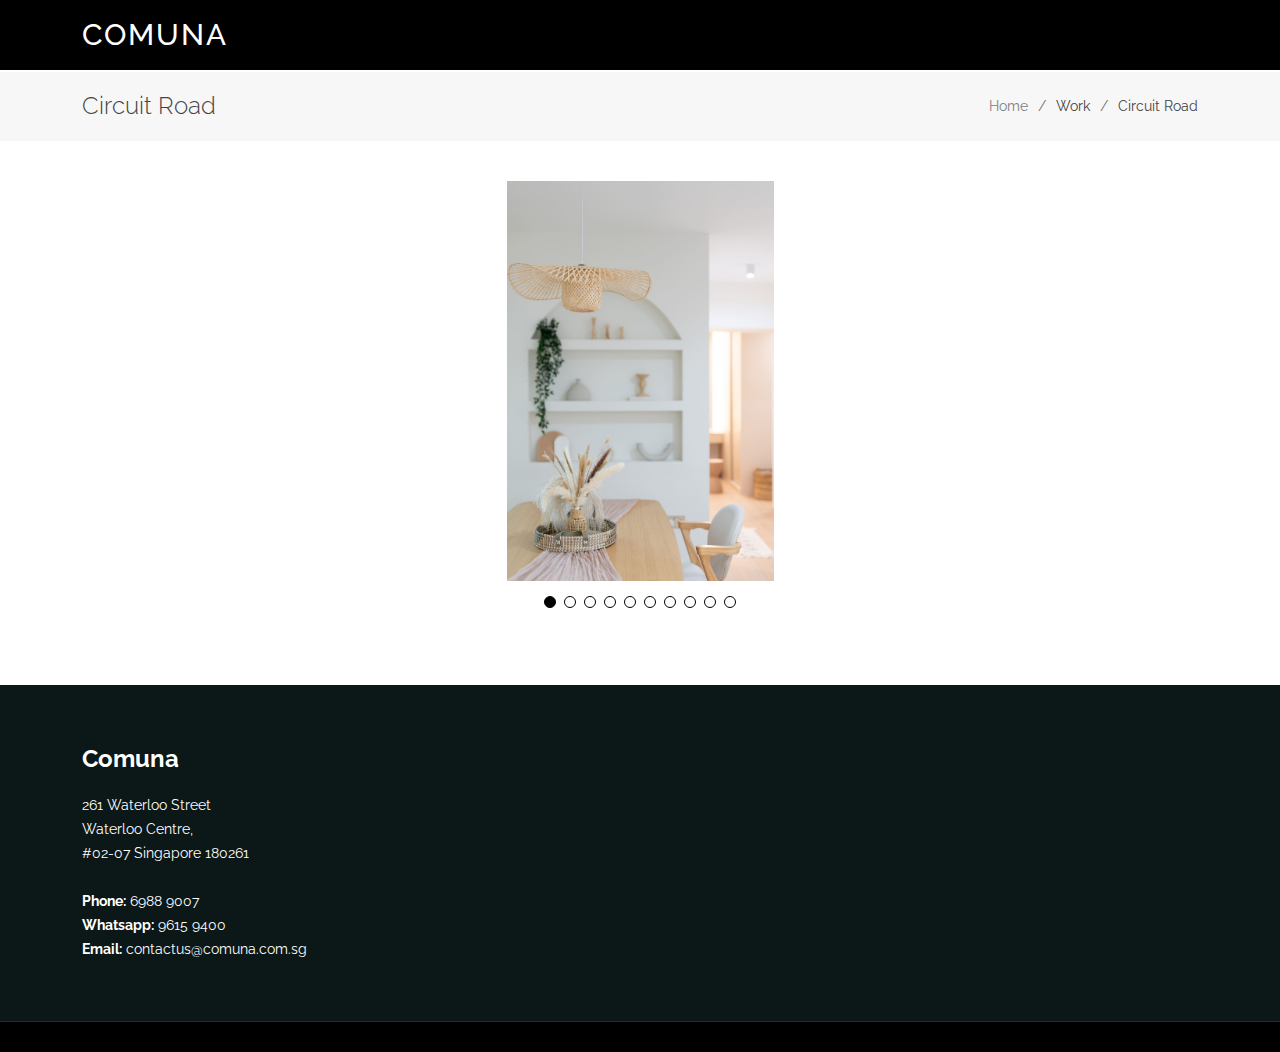
<file: 17b-circuit-road.html>
<!DOCTYPE html>
<html lang="en">

<head>
  <meta charset="utf-8">
  <meta content="width=device-width, initial-scale=1.0" name="viewport">

  <title>Circuit Road</title>
  <meta content="" name="description">
  <meta content="" name="keywords">

  <!-- Favicons -->
  <link rel="apple-touch-icon" sizes="180x180" href="/apple-touch-icon.png">
  <link rel="icon" type="image/png" sizes="32x32" href="/favicon-32x32.png">
  <link rel="icon" type="image/png" sizes="16x16" href="/favicon-16x16.png">
  <link rel="manifest" href="/site.webmanifest">
  <link rel="mask-icon" href="/safari-pinned-tab.svg" color="#5bbad5">
  <meta name="msapplication-TileColor" content="#da532c">
  <meta name="theme-color" content="#ffffff">


  <!-- Google Fonts -->
  <link href="https://fonts.googleapis.com/css?family=Open+Sans:300,300i,400,400i,600,600i,700,700i|Raleway:300,300i,400,400i,500,500i,600,600i,700,700i|Poppins:300,300i,400,400i,500,500i,600,600i,700,700i" rel="stylesheet">

  <!-- Vendor CSS Files -->
  <link href="assets/vendor/aos/aos.css" rel="stylesheet">
  <link href="assets/vendor/bootstrap/css/bootstrap.min.css" rel="stylesheet">
  <link href="assets/vendor/bootstrap-icons/bootstrap-icons.css" rel="stylesheet">
  <link href="assets/vendor/boxicons/css/boxicons.min.css" rel="stylesheet">
  <link href="assets/vendor/glightbox/css/glightbox.min.css" rel="stylesheet">
  <link href="assets/vendor/swiper/swiper-bundle.min.css" rel="stylesheet">

  <!-- Template Main CSS File -->
  <link href="assets/css/style.css" rel="stylesheet">

  <!-- =======================================================
  * Template Name: Maxim - v4.9.1
  * Template URL: https://bootstrapmade.com/maxim-free-onepage-bootstrap-theme/
  * Author: BootstrapMade.com
  * License: https://bootstrapmade.com/license/
  ======================================================== -->
</head>

<body>

  <!-- ======= Header ======= -->
  <header id="header" class="fixed-top d-flex align-items-center">
    <div class="container d-flex justify-content-between">

      <div class="logo">
        <h1><a href="index.html">Comuna</a></h1>
        <!-- Uncomment below if you prefer to use an image logo -->
        <!-- <a href="index.html"><img src="assets/img/logo.png" alt="" class="img-fluid"></a>-->
      </div>
    </div>
  </header><!-- End Header -->

  <main id="main">

    <!-- ======= Breadcrumbs Section ======= -->
    <section class="breadcrumbs">
      <div class="container">

        <div class="d-flex justify-content-between align-items-center">
          <h2>Circuit Road</h2>
          <ol>
            <li><a href="index.html">Home</a></li>
            <li>Work</li>
            <li>Circuit Road</li>
          </ol>
        </div>

      </div>
    </section><!-- Breadcrumbs Section -->

    <!-- ======= Portfolio Details Section ======= -->
    <section id="portfolio-details" class="portfolio-details">
      <div class="container">

        <div class="row gy-4">

          <div class="col-lg-12">
            <div class="portfolio-details-slider swiper">
              <div class="swiper-wrapper align-items-center">

                <div class="swiper-slide text-align-center" style="background-image: url('assets/img/portfolio/17b-circuit-road/1.jpg')">
                </div>
                <div class="swiper-slide text-align-center" style="background-image: url('assets/img/portfolio/17b-circuit-road/2.jpg')">
                </div>
                <div class="swiper-slide text-align-center" style="background-image: url('assets/img/portfolio/17b-circuit-road/3.jpg')">
                </div>
                <div class="swiper-slide text-align-center" style="background-image: url('assets/img/portfolio/17b-circuit-road/4.jpg')">
                </div>
                <div class="swiper-slide text-align-center" style="background-image: url('assets/img/portfolio/17b-circuit-road/5.jpg')">
                </div>
                <div class="swiper-slide text-align-center" style="background-image: url('assets/img/portfolio/17b-circuit-road/6.jpg')">
                </div>
                <div class="swiper-slide text-align-center" style="background-image: url('assets/img/portfolio/17b-circuit-road/7.jpg')">
                </div>
                <div class="swiper-slide text-align-center" style="background-image: url('assets/img/portfolio/17b-circuit-road/8.jpg')">
                </div>
                <div class="swiper-slide text-align-center" style="background-image: url('assets/img/portfolio/17b-circuit-road/9.jpg')">
                </div>
                <div class="swiper-slide text-align-center" style="background-image: url('assets/img/portfolio/17b-circuit-road/10.jpg')">
                </div>
                
              </div>
              <div class="swiper-pagination"></div>
            </div>
          </div>

        </div>  

      </div>
    </section><!-- End Portfolio Details Section -->

  </main><!-- End #main -->

  <!-- ======= Footer ======= -->
  <footer id="footer">
    <div class="footer-top">
      <div class="container">
        <div class="row">

          <div class="col-lg-3 col-md-6">
            <div class="footer-info">
              <h3>Comuna</h3>
              <p>
                261 Waterloo Street <br>
                Waterloo Centre, <br/> 
                #02-07 Singapore 180261<br><br>
                <strong>Phone:</strong> 6988 9007<br>
                <strong>Whatsapp:</strong> 9615 9400<br>
                <strong>Email:</strong>  contactus@comuna.com.sg<br>              </p>
            </div>
          </div>

        </div>
      </div>
    </div>
  </footer><!-- End Footer -->

  <a href="#" class="back-to-top d-flex align-items-center justify-content-center"><i class="bi bi-arrow-up-short"></i></a>

  <!-- Vendor JS Files -->
  <script src="assets/vendor/aos/aos.js"></script>
  <script src="assets/vendor/bootstrap/js/bootstrap.bundle.min.js"></script>
  <script src="assets/vendor/glightbox/js/glightbox.min.js"></script>
  <script src="assets/vendor/isotope-layout/isotope.pkgd.min.js"></script>
  <script src="assets/vendor/swiper/swiper-bundle.min.js"></script>
  <script src="assets/vendor/php-email-form/validate.js"></script>

  <!-- Template Main JS File -->
  <script src="assets/js/main.js"></script>

</body>

</html>
</file>
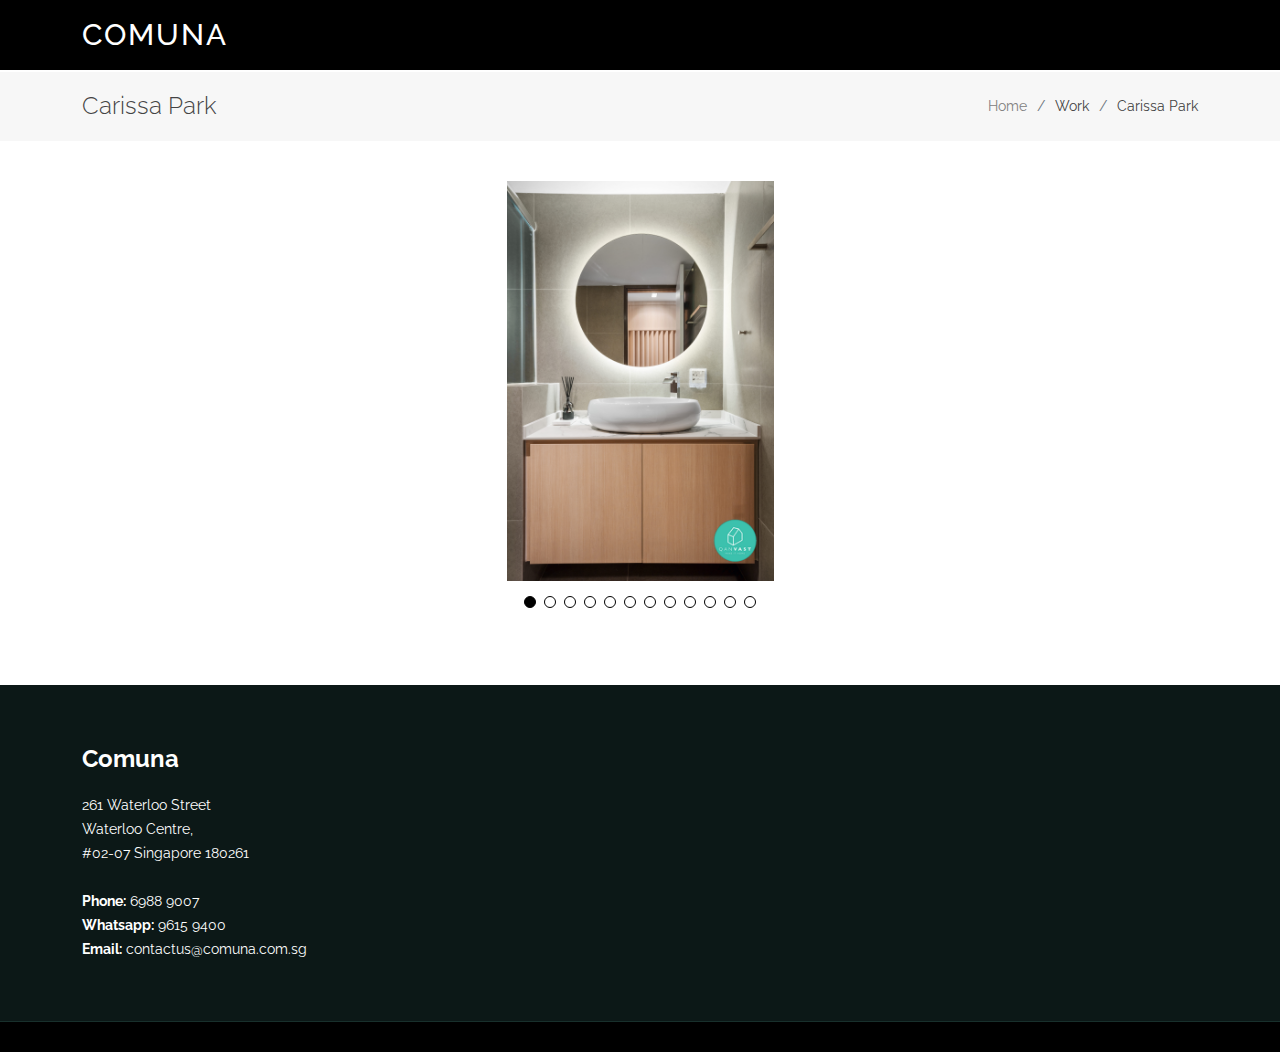
<file: carissa-park.html>
<!DOCTYPE html>
<html lang="en">

<head>
  <meta charset="utf-8">
  <meta content="width=device-width, initial-scale=1.0" name="viewport">

  <title>Carissa Park Condo</title>
  <meta content="" name="description">
  <meta content="" name="keywords">

  <!-- Favicons -->
  <link rel="apple-touch-icon" sizes="180x180" href="/apple-touch-icon.png">
  <link rel="icon" type="image/png" sizes="32x32" href="/favicon-32x32.png">
  <link rel="icon" type="image/png" sizes="16x16" href="/favicon-16x16.png">
  <link rel="manifest" href="/site.webmanifest">
  <link rel="mask-icon" href="/safari-pinned-tab.svg" color="#5bbad5">
  <meta name="msapplication-TileColor" content="#da532c">
  <meta name="theme-color" content="#ffffff">


  <!-- Google Fonts -->
  <link href="https://fonts.googleapis.com/css?family=Open+Sans:300,300i,400,400i,600,600i,700,700i|Raleway:300,300i,400,400i,500,500i,600,600i,700,700i|Poppins:300,300i,400,400i,500,500i,600,600i,700,700i" rel="stylesheet">

  <!-- Vendor CSS Files -->
  <link href="assets/vendor/aos/aos.css" rel="stylesheet">
  <link href="assets/vendor/bootstrap/css/bootstrap.min.css" rel="stylesheet">
  <link href="assets/vendor/bootstrap-icons/bootstrap-icons.css" rel="stylesheet">
  <link href="assets/vendor/boxicons/css/boxicons.min.css" rel="stylesheet">
  <link href="assets/vendor/glightbox/css/glightbox.min.css" rel="stylesheet">
  <link href="assets/vendor/swiper/swiper-bundle.min.css" rel="stylesheet">

  <!-- Template Main CSS File -->
  <link href="assets/css/style.css" rel="stylesheet">

  <!-- =======================================================
  * Template Name: Maxim - v4.9.1
  * Template URL: https://bootstrapmade.com/maxim-free-onepage-bootstrap-theme/
  * Author: BootstrapMade.com
  * License: https://bootstrapmade.com/license/
  ======================================================== -->
</head>

<body>

  <!-- ======= Header ======= -->
  <header id="header" class="fixed-top d-flex align-items-center">
    <div class="container d-flex justify-content-between">

      <div class="logo">
        <h1><a href="index.html">Comuna</a></h1>
        <!-- Uncomment below if you prefer to use an image logo -->
        <!-- <a href="index.html"><img src="assets/img/logo.png" alt="" class="img-fluid"></a>-->
      </div>
    </div>
  </header><!-- End Header -->

  <main id="main">

    <!-- ======= Breadcrumbs Section ======= -->
    <section class="breadcrumbs">
      <div class="container">

        <div class="d-flex justify-content-between align-items-center">
          <h2>Carissa Park</h2>
          <ol>
            <li><a href="index.html">Home</a></li>
            <li>Work</li>
            <li>Carissa Park</li>
          </ol>
        </div>

      </div>
    </section><!-- Breadcrumbs Section -->

    <!-- ======= Portfolio Details Section ======= -->
    <section id="portfolio-details" class="portfolio-details">
      <div class="container">

        <div class="row gy-4">

          <div class="col-lg-12">
            <div class="portfolio-details-slider swiper">
              <div class="swiper-wrapper align-items-center">

                <div class="swiper-slide text-align-center" style="background-image: url('assets/img/portfolio/carissa-park/1.jpg')">
                </div>

                <div class="swiper-slide text-align-center" style="background-image: url('assets/img/portfolio/carissa-park/2.jpg')">
                </div>

                <div class="swiper-slide text-align-center" style="background-image: url('assets/img/portfolio/carissa-park/3.jpg')">
                </div>

                <div class="swiper-slide text-align-center" style="background-image: url('assets/img/portfolio/carissa-park/4.jpg')">
                </div>

                <div class="swiper-slide text-align-center" style="background-image: url('assets/img/portfolio/carissa-park/5.jpg')">
                </div>

                <div class="swiper-slide text-align-center" style="background-image: url('assets/img/portfolio/carissa-park/6.jpg')">
                </div>
                <div class="swiper-slide text-align-center" style="background-image: url('assets/img/portfolio/carissa-park/7.jpg')">
                </div>
                <div class="swiper-slide text-align-center" style="background-image: url('assets/img/portfolio/carissa-park/8.jpg')">
                </div>

                <div class="swiper-slide text-align-center" style="background-image: url('assets/img/portfolio/carissa-park/9.jpg')">
                </div>
                <div class="swiper-slide text-align-center" style="background-image: url('assets/img/portfolio/carissa-park/10.jpg')">
                </div>

                <div class="swiper-slide text-align-center" style="background-image: url('assets/img/portfolio/carissa-park/11.jpg')">
                </div>

                <div class="swiper-slide text-align-center" style="background-image: url('assets/img/portfolio/carissa-park/12.jpg')">
                </div>
              </div>
              <div class="swiper-pagination"></div>
            </div>
          </div>

        </div>

      </div>
    </section><!-- End Portfolio Details Section -->

  </main><!-- End #main -->

  <!-- ======= Footer ======= -->
  <footer id="footer">
    <div class="footer-top">
      <div class="container">
        <div class="row">

          <div class="col-lg-3 col-md-6">
            <div class="footer-info">
              <h3>Comuna</h3>
              <p>
                261 Waterloo Street <br>
                Waterloo Centre, <br/> 
                #02-07 Singapore 180261<br><br>
                <strong>Phone:</strong> 6988 9007<br>
                <strong>Whatsapp:</strong> 9615 9400<br>
                <strong>Email:</strong>  contactus@comuna.com.sg<br>
              </p>
            </div>
          </div>

        </div>
      </div>
    </div>
  </footer><!-- End Footer -->

  <a href="#" class="back-to-top d-flex align-items-center justify-content-center"><i class="bi bi-arrow-up-short"></i></a>

  <!-- Vendor JS Files -->
  <script src="assets/vendor/aos/aos.js"></script>
  <script src="assets/vendor/bootstrap/js/bootstrap.bundle.min.js"></script>
  <script src="assets/vendor/glightbox/js/glightbox.min.js"></script>
  <script src="assets/vendor/isotope-layout/isotope.pkgd.min.js"></script>
  <script src="assets/vendor/swiper/swiper-bundle.min.js"></script>
  <script src="assets/vendor/php-email-form/validate.js"></script>

  <!-- Template Main JS File -->
  <script src="assets/js/main.js"></script>

</body>

</html>
</file>
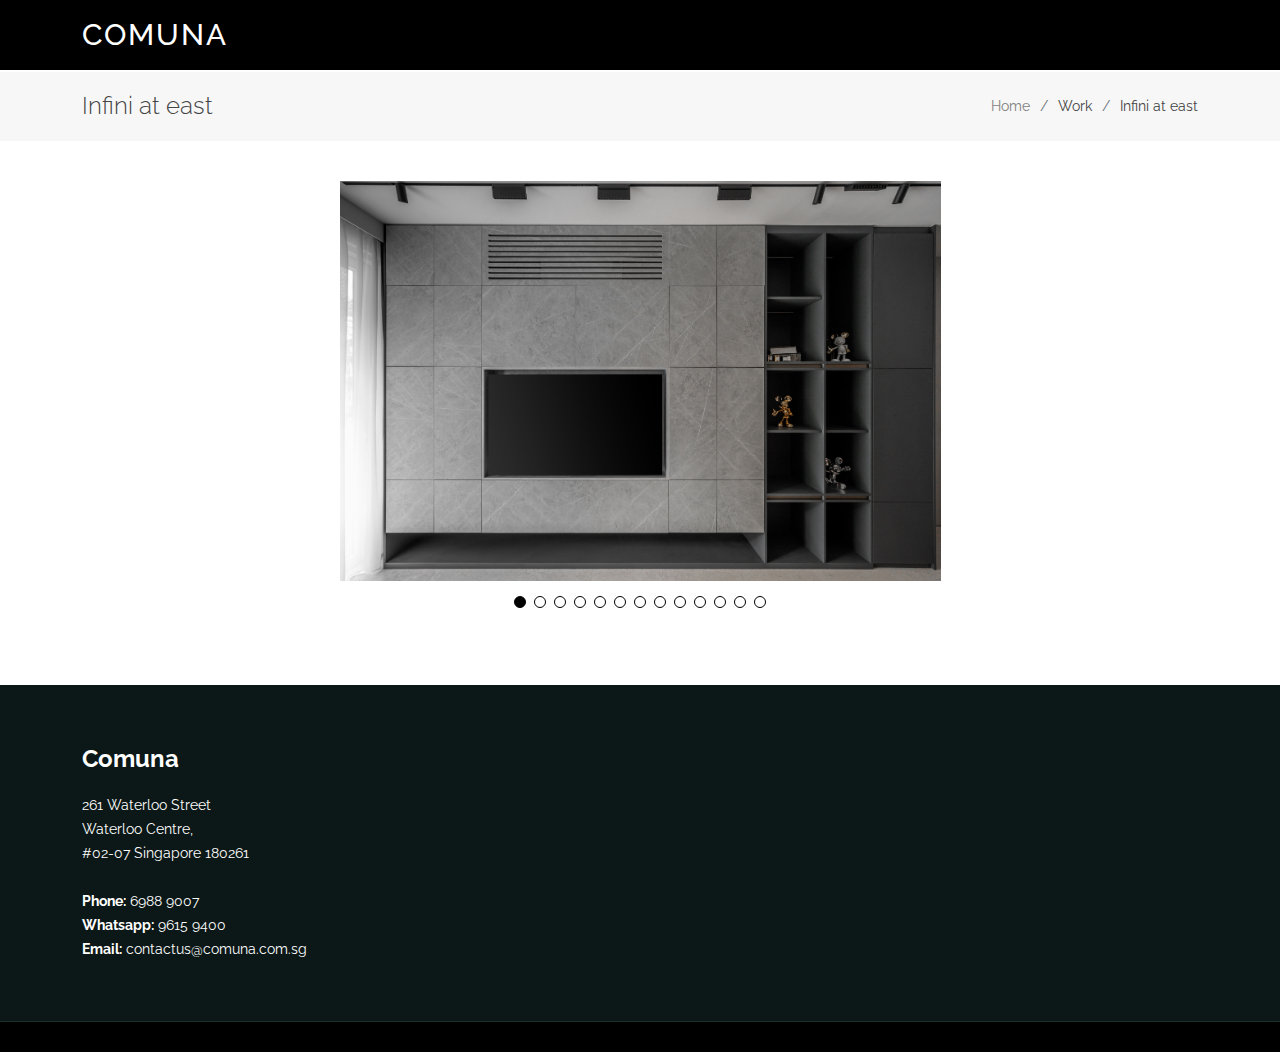
<file: infini.html>
<!DOCTYPE html>
<html lang="en">

<head>
  <meta charset="utf-8">
  <meta content="width=device-width, initial-scale=1.0" name="viewport">

  <title>Infini at east</title>
  <meta content="" name="description">
  <meta content="" name="keywords">

  <!-- Favicons -->
  <link rel="apple-touch-icon" sizes="180x180" href="/apple-touch-icon.png">
  <link rel="icon" type="image/png" sizes="32x32" href="/favicon-32x32.png">
  <link rel="icon" type="image/png" sizes="16x16" href="/favicon-16x16.png">
  <link rel="manifest" href="/site.webmanifest">
  <link rel="mask-icon" href="/safari-pinned-tab.svg" color="#5bbad5">
  <meta name="msapplication-TileColor" content="#da532c">
  <meta name="theme-color" content="#ffffff">

  <!-- Google Fonts -->
  <link href="https://fonts.googleapis.com/css?family=Open+Sans:300,300i,400,400i,600,600i,700,700i|Raleway:300,300i,400,400i,500,500i,600,600i,700,700i|Poppins:300,300i,400,400i,500,500i,600,600i,700,700i" rel="stylesheet">

  <!-- Vendor CSS Files -->
  <link href="assets/vendor/aos/aos.css" rel="stylesheet">
  <link href="assets/vendor/bootstrap/css/bootstrap.min.css" rel="stylesheet">
  <link href="assets/vendor/bootstrap-icons/bootstrap-icons.css" rel="stylesheet">
  <link href="assets/vendor/boxicons/css/boxicons.min.css" rel="stylesheet">
  <link href="assets/vendor/glightbox/css/glightbox.min.css" rel="stylesheet">
  <link href="assets/vendor/swiper/swiper-bundle.min.css" rel="stylesheet">

  <!-- Template Main CSS File -->
  <link href="assets/css/style.css" rel="stylesheet">

  <!-- =======================================================
  * Template Name: Maxim - v4.9.1
  * Template URL: https://bootstrapmade.com/maxim-free-onepage-bootstrap-theme/
  * Author: BootstrapMade.com
  * License: https://bootstrapmade.com/license/
  ======================================================== -->
</head>

<body>

  <!-- ======= Header ======= -->
  <header id="header" class="fixed-top d-flex align-items-center">
    <div class="container d-flex justify-content-between">

      <div class="logo">
        <h1><a href="index.html">Comuna</a></h1>
        <!-- Uncomment below if you prefer to use an image logo -->
        <!-- <a href="index.html"><img src="assets/img/logo.png" alt="" class="img-fluid"></a>-->
      </div>
    </div>
  </header><!-- End Header -->

  <main id="main">

    <!-- ======= Breadcrumbs Section ======= -->
    <section class="breadcrumbs">
      <div class="container">

        <div class="d-flex justify-content-between align-items-center">
          <h2>Infini at east</h2>
          <ol>
            <li><a href="index.html">Home</a></li>
            <li>Work</li>
            <li>Infini at east</li>
          </ol>
        </div>

      </div>
    </section><!-- Breadcrumbs Section -->

    <!-- ======= Portfolio Details Section ======= -->
    <section id="portfolio-details" class="portfolio-details">
      <div class="container">

        <div class="row gy-4">

          <div class="col-lg-12">
            <div class="portfolio-details-slider swiper">
              <div class="swiper-wrapper align-items-center">

                <div class="swiper-slide text-align-center" style="background-image: url('assets/img/portfolio/infini/1.jpg')">
                </div>
                <div class="swiper-slide text-align-center" style="background-image: url('assets/img/portfolio/infini/2.jpg')">
                </div>
                <div class="swiper-slide text-align-center" style="background-image: url('assets/img/portfolio/infini/3.jpg')">
                </div>
                <div class="swiper-slide text-align-center" style="background-image: url('assets/img/portfolio/infini/4.jpg')">
                </div>
                <div class="swiper-slide text-align-center" style="background-image: url('assets/img/portfolio/infini/5.jpg')">
                </div>                
                <div class="swiper-slide text-align-center" style="background-image: url('assets/img/portfolio/infini/6.jpg')">
                </div>
                <div class="swiper-slide text-align-center" style="background-image: url('assets/img/portfolio/infini/7.jpg')">
                </div>
                <div class="swiper-slide text-align-center" style="background-image: url('assets/img/portfolio/infini/8.jpg')">
                </div>
                <div class="swiper-slide text-align-center" style="background-image: url('assets/img/portfolio/infini/9.jpg')">
                </div>
                <div class="swiper-slide text-align-center" style="background-image: url('assets/img/portfolio/infini/10.jpg')">
                </div>  
                <div class="swiper-slide text-align-center" style="background-image: url('assets/img/portfolio/infini/11.jpg')">
                </div>
                <div class="swiper-slide text-align-center" style="background-image: url('assets/img/portfolio/infini/12.jpg')">
                </div>
                <div class="swiper-slide text-align-center" style="background-image: url('assets/img/portfolio/infini/13.jpg')">
                </div> 
              </div>
              <div class="swiper-pagination"></div>
            </div>
          </div>
        </div>

      </div>
    </section><!-- End Portfolio Details Section -->

  </main><!-- End #main -->

  <!-- ======= Footer ======= -->
  <footer id="footer">
    <div class="footer-top">
      <div class="container">
        <div class="row">

          <div class="col-lg-3 col-md-6">
            <div class="footer-info">
              <h3>Comuna</h3>
              <p>
                261 Waterloo Street <br>
                Waterloo Centre, <br/> 
                #02-07 Singapore 180261<br><br>
                <strong>Phone:</strong> 6988 9007<br>
                <strong>Whatsapp:</strong> 9615 9400<br>
                <strong>Email:</strong>  contactus@comuna.com.sg<br>
              </p>
            </div>
          </div>

        </div>
      </div>
    </div>
  </footer><!-- End Footer -->

  <a href="#" class="back-to-top d-flex align-items-center justify-content-center"><i class="bi bi-arrow-up-short"></i></a>

  <!-- Vendor JS Files -->
  <script src="assets/vendor/aos/aos.js"></script>
  <script src="assets/vendor/bootstrap/js/bootstrap.bundle.min.js"></script>
  <script src="assets/vendor/glightbox/js/glightbox.min.js"></script>
  <script src="assets/vendor/isotope-layout/isotope.pkgd.min.js"></script>
  <script src="assets/vendor/swiper/swiper-bundle.min.js"></script>
  <script src="assets/vendor/php-email-form/validate.js"></script>

  <!-- Template Main JS File -->
  <script src="assets/js/main.js"></script>

</body>

</html>
</file>
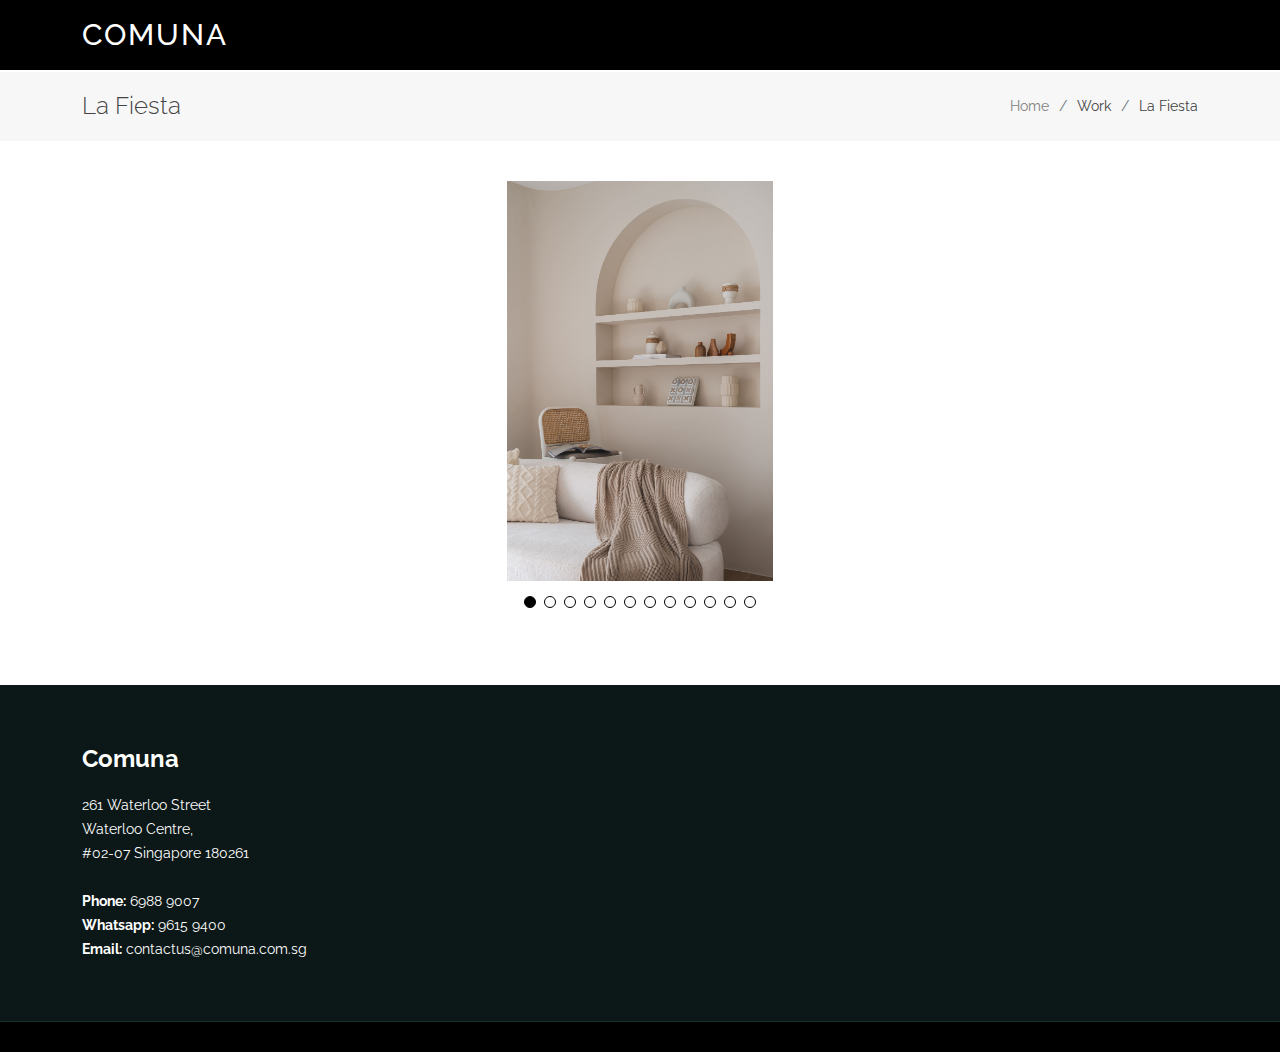
<file: la-fiesta.html>
<!DOCTYPE html>
<html lang="en">

<head>
  <meta charset="utf-8">
  <meta content="width=device-width, initial-scale=1.0" name="viewport">

  <title>La Fiesta</title>
  <meta content="" name="description">
  <meta content="" name="keywords">

  <!-- Favicons -->
  <link rel="apple-touch-icon" sizes="180x180" href="/apple-touch-icon.png">
  <link rel="icon" type="image/png" sizes="32x32" href="/favicon-32x32.png">
  <link rel="icon" type="image/png" sizes="16x16" href="/favicon-16x16.png">
  <link rel="manifest" href="/site.webmanifest">
  <link rel="mask-icon" href="/safari-pinned-tab.svg" color="#5bbad5">
  <meta name="msapplication-TileColor" content="#da532c">
  <meta name="theme-color" content="#ffffff">

  <!-- Google Fonts -->
  <link href="https://fonts.googleapis.com/css?family=Open+Sans:300,300i,400,400i,600,600i,700,700i|Raleway:300,300i,400,400i,500,500i,600,600i,700,700i|Poppins:300,300i,400,400i,500,500i,600,600i,700,700i" rel="stylesheet">

  <!-- Vendor CSS Files -->
  <link href="assets/vendor/aos/aos.css" rel="stylesheet">
  <link href="assets/vendor/bootstrap/css/bootstrap.min.css" rel="stylesheet">
  <link href="assets/vendor/bootstrap-icons/bootstrap-icons.css" rel="stylesheet">
  <link href="assets/vendor/boxicons/css/boxicons.min.css" rel="stylesheet">
  <link href="assets/vendor/glightbox/css/glightbox.min.css" rel="stylesheet">
  <link href="assets/vendor/swiper/swiper-bundle.min.css" rel="stylesheet">

  <!-- Template Main CSS File -->
  <link href="assets/css/style.css" rel="stylesheet">

  <!-- =======================================================
  * Template Name: Maxim - v4.9.1
  * Template URL: https://bootstrapmade.com/maxim-free-onepage-bootstrap-theme/
  * Author: BootstrapMade.com
  * License: https://bootstrapmade.com/license/
  ======================================================== -->
</head>

<body>

  <!-- ======= Header ======= -->
  <header id="header" class="fixed-top d-flex align-items-center">
    <div class="container d-flex justify-content-between">

      <div class="logo">
        <h1><a href="index.html">Comuna</a></h1>
        <!-- Uncomment below if you prefer to use an image logo -->
        <!-- <a href="index.html"><img src="assets/img/logo.png" alt="" class="img-fluid"></a>-->
      </div>
    </div>
  </header><!-- End Header -->

  <main id="main">

    <!-- ======= Breadcrumbs Section ======= -->
    <section class="breadcrumbs">
      <div class="container">

        <div class="d-flex justify-content-between align-items-center">
          <h2>La Fiesta</h2>
          <ol>
            <li><a href="index.html">Home</a></li>
            <li>Work</li>
            <li>La Fiesta</li>
          </ol>
        </div>

      </div>
    </section><!-- Breadcrumbs Section -->

    <!-- ======= Portfolio Details Section ======= -->
    <section id="portfolio-details" class="portfolio-details">
      <div class="container">

        <div class="row gy-4">

          <div class="col-lg-12">
            <div class="portfolio-details-slider swiper">
              <div class="swiper-wrapper align-items-center">

                <div class="swiper-slide text-align-center" style="background-image: url('assets/img/portfolio/la-fiesta/1.jpg')">
                </div>
                <div class="swiper-slide text-align-center" style="background-image: url('assets/img/portfolio/la-fiesta/2.jpg')">
                </div>
                <div class="swiper-slide text-align-center" style="background-image: url('assets/img/portfolio/la-fiesta/3.jpg')">
                </div>
                <div class="swiper-slide text-align-center" style="background-image: url('assets/img/portfolio/la-fiesta/4.jpg')">
                </div>
                <div class="swiper-slide text-align-center" style="background-image: url('assets/img/portfolio/la-fiesta/5.jpg')">
                </div>
                <div class="swiper-slide text-align-center" style="background-image: url('assets/img/portfolio/la-fiesta/6.jpg')">
                </div>
                <div class="swiper-slide text-align-center" style="background-image: url('assets/img/portfolio/la-fiesta/7.jpg')">
                </div>
                <div class="swiper-slide text-align-center" style="background-image: url('assets/img/portfolio/la-fiesta/8.jpg')">
                </div>
                <div class="swiper-slide text-align-center" style="background-image: url('assets/img/portfolio/la-fiesta/9.jpg')">
                </div>
                <div class="swiper-slide text-align-center" style="background-image: url('assets/img/portfolio/la-fiesta/10.jpg')">
                </div>
                <div class="swiper-slide text-align-center" style="background-image: url('assets/img/portfolio/la-fiesta/11.jpg')">
                </div>
                <div class="swiper-slide text-align-center" style="background-image: url('assets/img/portfolio/la-fiesta/12.jpg')">
                </div>
              </div>
              <div class="swiper-pagination"></div>
            </div>
          </div>

        </div>

      </div>
    </section><!-- End Portfolio Details Section -->

  </main><!-- End #main -->

  <!-- ======= Footer ======= -->
  <footer id="footer">
    <div class="footer-top">
      <div class="container">
        <div class="row">

          <div class="col-lg-3 col-md-6">
            <div class="footer-info">
              <h3>Comuna</h3>
              <p>
                261 Waterloo Street <br>
                Waterloo Centre, <br/> 
                #02-07 Singapore 180261<br><br>
                <strong>Phone:</strong> 6988 9007<br>
                <strong>Whatsapp:</strong> 9615 9400<br>
                <strong>Email:</strong>  contactus@comuna.com.sg<br>
              </p>
            </div>
          </div>

        </div>
      </div>
    </div>
  </footer><!-- End Footer -->

  <a href="#" class="back-to-top d-flex align-items-center justify-content-center"><i class="bi bi-arrow-up-short"></i></a>

  <!-- Vendor JS Files -->
  <script src="assets/vendor/aos/aos.js"></script>
  <script src="assets/vendor/bootstrap/js/bootstrap.bundle.min.js"></script>
  <script src="assets/vendor/glightbox/js/glightbox.min.js"></script>
  <script src="assets/vendor/isotope-layout/isotope.pkgd.min.js"></script>
  <script src="assets/vendor/swiper/swiper-bundle.min.js"></script>
  <script src="assets/vendor/php-email-form/validate.js"></script>

  <!-- Template Main JS File -->
  <script src="assets/js/main.js"></script>

</body>

</html>
</file>
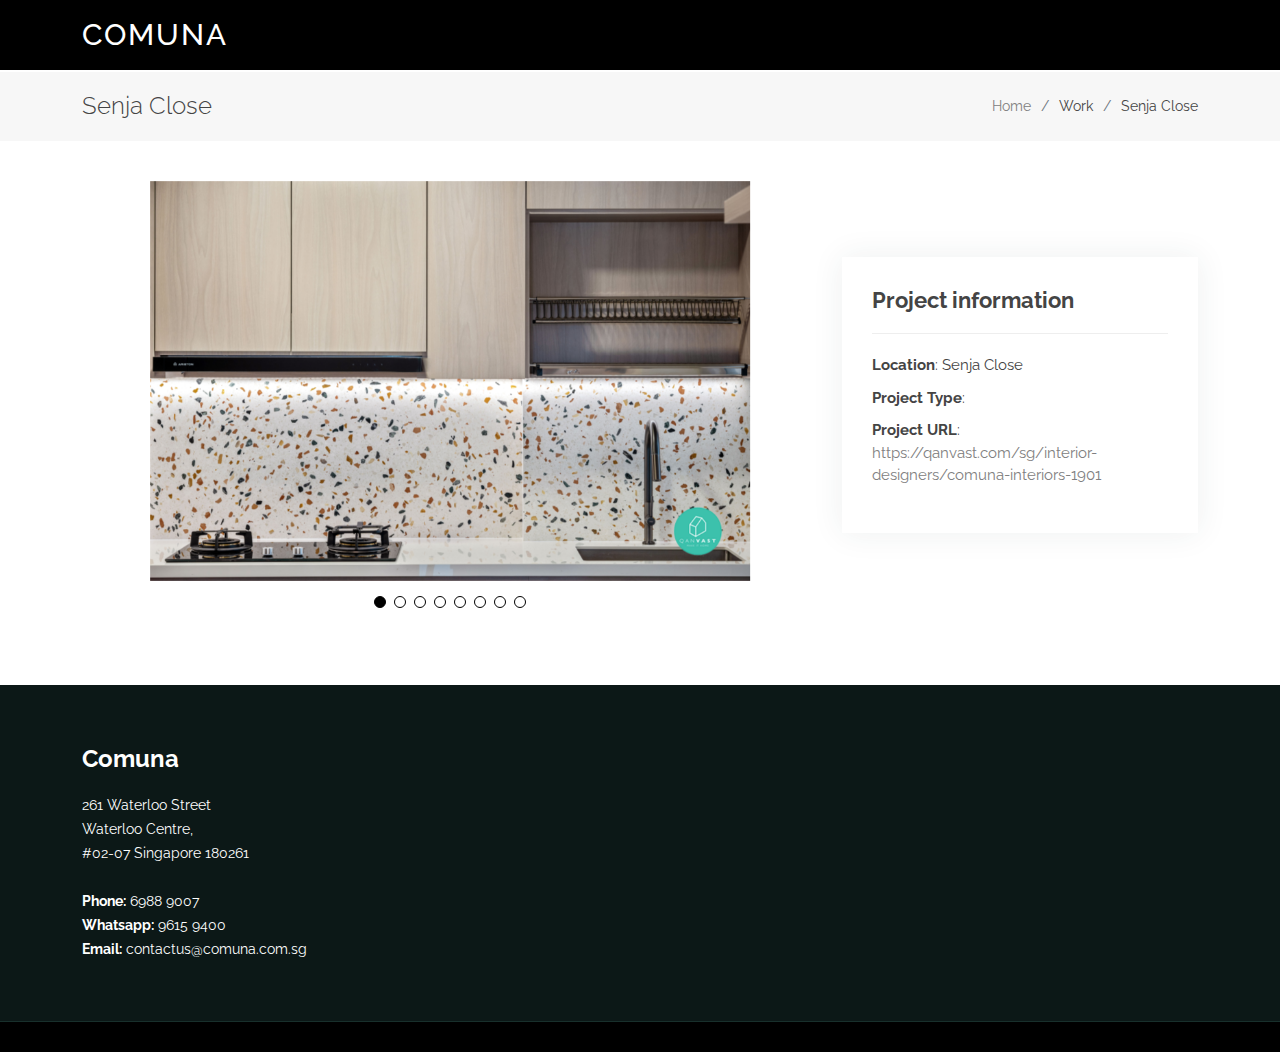
<file: senja-close.html>
<!DOCTYPE html>
<html lang="en">

<head>
  <meta charset="utf-8">
  <meta content="width=device-width, initial-scale=1.0" name="viewport">

  <title>Senja Close</title>
  <meta content="" name="description">
  <meta content="" name="keywords">

  <!-- Favicons -->
  <link rel="apple-touch-icon" sizes="180x180" href="/apple-touch-icon.png">
  <link rel="icon" type="image/png" sizes="32x32" href="/favicon-32x32.png">
  <link rel="icon" type="image/png" sizes="16x16" href="/favicon-16x16.png">
  <link rel="manifest" href="/site.webmanifest">
  <link rel="mask-icon" href="/safari-pinned-tab.svg" color="#5bbad5">
  <meta name="msapplication-TileColor" content="#da532c">
  <meta name="theme-color" content="#ffffff">

  <!-- Google Fonts -->
  <link href="https://fonts.googleapis.com/css?family=Open+Sans:300,300i,400,400i,600,600i,700,700i|Raleway:300,300i,400,400i,500,500i,600,600i,700,700i|Poppins:300,300i,400,400i,500,500i,600,600i,700,700i" rel="stylesheet">

  <!-- Vendor CSS Files -->
  <link href="assets/vendor/aos/aos.css" rel="stylesheet">
  <link href="assets/vendor/bootstrap/css/bootstrap.min.css" rel="stylesheet">
  <link href="assets/vendor/bootstrap-icons/bootstrap-icons.css" rel="stylesheet">
  <link href="assets/vendor/boxicons/css/boxicons.min.css" rel="stylesheet">
  <link href="assets/vendor/glightbox/css/glightbox.min.css" rel="stylesheet">
  <link href="assets/vendor/swiper/swiper-bundle.min.css" rel="stylesheet">

  <!-- Template Main CSS File -->
  <link href="assets/css/style.css" rel="stylesheet">

  <!-- =======================================================
  * Template Name: Maxim - v4.9.1
  * Template URL: https://bootstrapmade.com/maxim-free-onepage-bootstrap-theme/
  * Author: BootstrapMade.com
  * License: https://bootstrapmade.com/license/
  ======================================================== -->
</head>

<body>

  <!-- ======= Header ======= -->
  <header id="header" class="fixed-top d-flex align-items-center">
    <div class="container d-flex justify-content-between">

      <div class="logo">
        <h1><a href="index.html">Comuna</a></h1>
        <!-- Uncomment below if you prefer to use an image logo -->
        <!-- <a href="index.html"><img src="assets/img/logo.png" alt="" class="img-fluid"></a>-->
      </div>
    </div>
  </header><!-- End Header -->

  <main id="main">

    <!-- ======= Breadcrumbs Section ======= -->
    <section class="breadcrumbs">
      <div class="container">

        <div class="d-flex justify-content-between align-items-center">
          <h2>Senja Close</h2>
          <ol>
            <li><a href="index.html">Home</a></li>
            <li>Work</li>
            <li>Senja Close</li>
          </ol>
        </div>

      </div>
    </section><!-- Breadcrumbs Section -->

    <!-- ======= Portfolio Details Section ======= -->
    <section id="portfolio-details" class="portfolio-details">
      <div class="container">

        <div class="row gy-4">

          <div class="col-lg-8">
            <div class="portfolio-details-slider swiper">
              <div class="swiper-wrapper align-items-center">

                <div class="swiper-slide text-align-center" style="background-image: url('assets/img/portfolio/senja-close/1.jpg')">
                </div>
                <div class="swiper-slide text-align-center" style="background-image: url('assets/img/portfolio/senja-close/2.jpg')">
                </div>
                <div class="swiper-slide text-align-center" style="background-image: url('assets/img/portfolio/senja-close/3.jpg')">
                </div>
                <div class="swiper-slide text-align-center" style="background-image: url('assets/img/portfolio/senja-close/4.jpg')">
                </div>
                <div class="swiper-slide text-align-center" style="background-image: url('assets/img/portfolio/senja-close/5.jpg')">
                </div>
                <div class="swiper-slide text-align-center" style="background-image: url('assets/img/portfolio/senja-close/6.jpg')">
                </div>
                <div class="swiper-slide text-align-center" style="background-image: url('assets/img/portfolio/senja-close/7.jpg')">
                </div>
                <div class="swiper-slide text-align-center" style="background-image: url('assets/img/portfolio/senja-close/8.jpg')">
                </div>

              </div>
              <div class="swiper-pagination"></div>
            </div>
          </div>

          <div style="margin-top: 100px;" class="col-lg-4">
            <div class="portfolio-info">
              <h3>Project information</h3>
              <ul>
                  <li><strong>Location</strong>: Senja Close</li>
                <li><strong>Project Type</strong>: </li>
                <li><strong>Project URL</strong>: <a href="https://qanvast.com/sg/interior-designers/comuna-interiors-1901">https://qanvast.com/sg/interior-designers/comuna-interiors-1901</a></li>
              </ul>
            </div>
            <!-- <div class="portfolio-description">
              <h2>This is an example of portfolio detail</h2>
              <p>
                Autem ipsum nam porro corporis rerum. Quis eos dolorem eos itaque inventore commodi labore quia quia. Exercitationem repudiandae officiis neque suscipit non officia eaque itaque enim. Voluptatem officia accusantium nesciunt est omnis tempora consectetur dignissimos. Sequi nulla at esse enim cum deserunt eius.
              </p>
            </div> -->
          </div>

        </div>

      </div>
    </section><!-- End Portfolio Details Section -->

  </main><!-- End #main -->

  <!-- ======= Footer ======= -->
  <footer id="footer">
    <div class="footer-top">
      <div class="container">
        <div class="row">

          <div class="col-lg-3 col-md-6">
            <div class="footer-info">
              <h3>Comuna</h3>
              <p>
                261 Waterloo Street <br>
                Waterloo Centre, <br/> 
                #02-07 Singapore 180261<br><br>
                <strong>Phone:</strong> 6988 9007<br>
                <strong>Whatsapp:</strong> 9615 9400<br>
                <strong>Email:</strong>  contactus@comuna.com.sg<br>
              </p>
            </div>
          </div>

        </div>
      </div>
    </div>
  </footer><!-- End Footer -->

  <a href="#" class="back-to-top d-flex align-items-center justify-content-center"><i class="bi bi-arrow-up-short"></i></a>

  <!-- Vendor JS Files -->
  <script src="assets/vendor/aos/aos.js"></script>
  <script src="assets/vendor/bootstrap/js/bootstrap.bundle.min.js"></script>
  <script src="assets/vendor/glightbox/js/glightbox.min.js"></script>
  <script src="assets/vendor/isotope-layout/isotope.pkgd.min.js"></script>
  <script src="assets/vendor/swiper/swiper-bundle.min.js"></script>
  <script src="assets/vendor/php-email-form/validate.js"></script>

  <!-- Template Main JS File -->
  <script src="assets/js/main.js"></script>

</body>

</html>
</file>
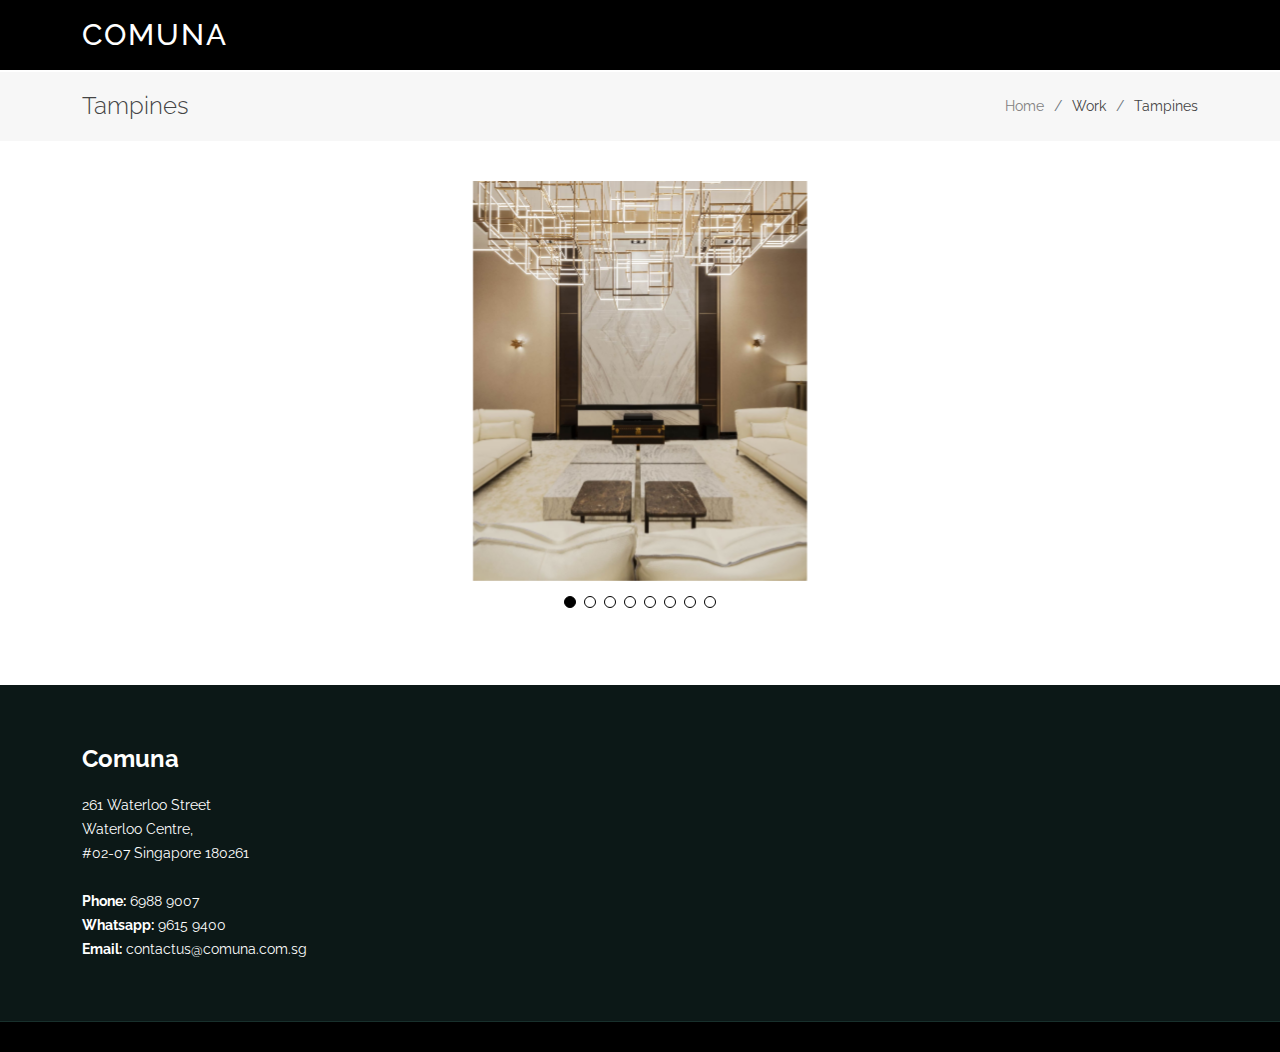
<file: tampines.html>
<!DOCTYPE html>
<html lang="en">

<head>
  <meta charset="utf-8">
  <meta content="width=device-width, initial-scale=1.0" name="viewport">

  <title>Tampines</title>
  <meta content="" name="description">
  <meta content="" name="keywords">

  <!-- Favicons -->
  <link rel="apple-touch-icon" sizes="180x180" href="/apple-touch-icon.png">
  <link rel="icon" type="image/png" sizes="32x32" href="/favicon-32x32.png">
  <link rel="icon" type="image/png" sizes="16x16" href="/favicon-16x16.png">
  <link rel="manifest" href="/site.webmanifest">
  <link rel="mask-icon" href="/safari-pinned-tab.svg" color="#5bbad5">
  <meta name="msapplication-TileColor" content="#da532c">
  <meta name="theme-color" content="#ffffff">

  <!-- Google Fonts -->
  <link href="https://fonts.googleapis.com/css?family=Open+Sans:300,300i,400,400i,600,600i,700,700i|Raleway:300,300i,400,400i,500,500i,600,600i,700,700i|Poppins:300,300i,400,400i,500,500i,600,600i,700,700i" rel="stylesheet">

  <!-- Vendor CSS Files -->
  <link href="assets/vendor/aos/aos.css" rel="stylesheet">
  <link href="assets/vendor/bootstrap/css/bootstrap.min.css" rel="stylesheet">
  <link href="assets/vendor/bootstrap-icons/bootstrap-icons.css" rel="stylesheet">
  <link href="assets/vendor/boxicons/css/boxicons.min.css" rel="stylesheet">
  <link href="assets/vendor/glightbox/css/glightbox.min.css" rel="stylesheet">
  <link href="assets/vendor/swiper/swiper-bundle.min.css" rel="stylesheet">

  <!-- Template Main CSS File -->
  <link href="assets/css/style.css" rel="stylesheet">

  <!-- =======================================================
  * Template Name: Maxim - v4.9.1
  * Template URL: https://bootstrapmade.com/maxim-free-onepage-bootstrap-theme/
  * Author: BootstrapMade.com
  * License: https://bootstrapmade.com/license/
  ======================================================== -->
</head>

<body>

  <!-- ======= Header ======= -->
  <header id="header" class="fixed-top d-flex align-items-center">
    <div class="container d-flex justify-content-between">

      <div class="logo">
        <h1><a href="index.html">Comuna</a></h1>
        <!-- Uncomment below if you prefer to use an image logo -->
        <!-- <a href="index.html"><img src="assets/img/logo.png" alt="" class="img-fluid"></a>-->
      </div>
    </div>
  </header><!-- End Header -->

  <main id="main">

    <!-- ======= Breadcrumbs Section ======= -->
    <section class="breadcrumbs">
      <div class="container">

        <div class="d-flex justify-content-between align-items-center">
          <h2>Tampines</h2>
          <ol>
            <li><a href="index.html">Home</a></li>
            <li>Work</li>
            <li>Tampines</li>
          </ol>
        </div>

      </div>
    </section><!-- Breadcrumbs Section -->

    <!-- ======= Portfolio Details Section ======= -->
    <section id="portfolio-details" class="portfolio-details">
      <div class="container">

        <div class="row gy-4">

          <div class="col-lg-12">
            <div class="portfolio-details-slider swiper">
              <div class="swiper-wrapper align-items-center">

                <div class="swiper-slide text-align-center" style="background-image: url('assets/img/portfolio/tampines/1.jpg')">
                </div>
                <div class="swiper-slide text-align-center" style="background-image: url('assets/img/portfolio/tampines/2.jpg')">
                </div>
                <div class="swiper-slide text-align-center" style="background-image: url('assets/img/portfolio/tampines/3.jpg')">
                </div>
                <div class="swiper-slide text-align-center" style="background-image: url('assets/img/portfolio/tampines/4.jpg')">
                </div>
                <div class="swiper-slide text-align-center" style="background-image: url('assets/img/portfolio/tampines/5.jpg')">
                </div>
                <div class="swiper-slide text-align-center" style="background-image: url('assets/img/portfolio/tampines/6.jpg')">
                </div>
                <div class="swiper-slide text-align-center" style="background-image: url('assets/img/portfolio/tampines/7.jpg')">
                </div>
                <div class="swiper-slide text-align-center" style="background-image: url('assets/img/portfolio/tampines/8.jpg')">
                </div>

              </div>
              <div class="swiper-pagination"></div>
            </div>
          </div>

        </div>

      </div>
    </section><!-- End Portfolio Details Section -->

  </main><!-- End #main -->

  <!-- ======= Footer ======= -->
  <footer id="footer">
    <div class="footer-top">
      <div class="container">
        <div class="row">

          <div class="col-lg-3 col-md-6">
            <div class="footer-info">
              <h3>Comuna</h3>
              <p>
                261 Waterloo Street <br>
                Waterloo Centre, <br/> 
                #02-07 Singapore 180261<br><br>
                <strong>Phone:</strong> 6988 9007<br>
                <strong>Whatsapp:</strong> 9615 9400<br>
                <strong>Email:</strong>  contactus@comuna.com.sg<br>
              </p>
            </div>
          </div>

        </div>
      </div>
    </div>
  </footer><!-- End Footer -->

  <a href="#" class="back-to-top d-flex align-items-center justify-content-center"><i class="bi bi-arrow-up-short"></i></a>

  <!-- Vendor JS Files -->
  <script src="assets/vendor/aos/aos.js"></script>
  <script src="assets/vendor/bootstrap/js/bootstrap.bundle.min.js"></script>
  <script src="assets/vendor/glightbox/js/glightbox.min.js"></script>
  <script src="assets/vendor/isotope-layout/isotope.pkgd.min.js"></script>
  <script src="assets/vendor/swiper/swiper-bundle.min.js"></script>
  <script src="assets/vendor/php-email-form/validate.js"></script>

  <!-- Template Main JS File -->
  <script src="assets/js/main.js"></script>

</body>

</html>
</file>
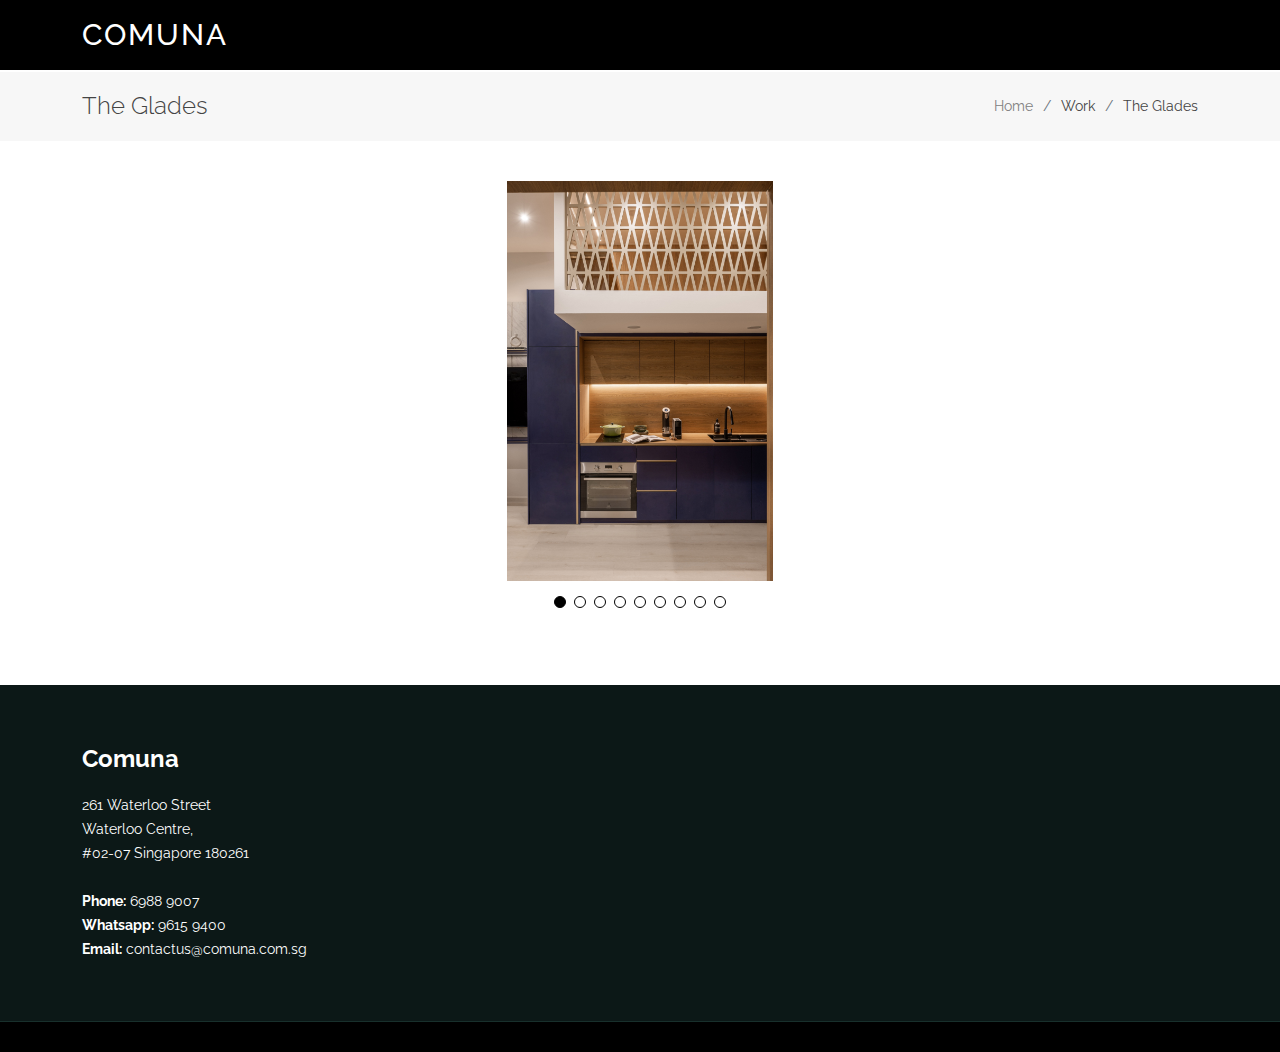
<file: the-glades.html>
<!DOCTYPE html>
<html lang="en">

<head>
  <meta charset="utf-8">
  <meta content="width=device-width, initial-scale=1.0" name="viewport">

  <title>The Glades</title>
  <meta content="" name="description">
  <meta content="" name="keywords">

  <!-- Favicons -->
  <link rel="apple-touch-icon" sizes="180x180" href="/apple-touch-icon.png">
  <link rel="icon" type="image/png" sizes="32x32" href="/favicon-32x32.png">
  <link rel="icon" type="image/png" sizes="16x16" href="/favicon-16x16.png">
  <link rel="manifest" href="/site.webmanifest">
  <link rel="mask-icon" href="/safari-pinned-tab.svg" color="#5bbad5">
  <meta name="msapplication-TileColor" content="#da532c">
  <meta name="theme-color" content="#ffffff">

  <!-- Google Fonts -->
  <link href="https://fonts.googleapis.com/css?family=Open+Sans:300,300i,400,400i,600,600i,700,700i|Raleway:300,300i,400,400i,500,500i,600,600i,700,700i|Poppins:300,300i,400,400i,500,500i,600,600i,700,700i" rel="stylesheet">

  <!-- Vendor CSS Files -->
  <link href="assets/vendor/aos/aos.css" rel="stylesheet">
  <link href="assets/vendor/bootstrap/css/bootstrap.min.css" rel="stylesheet">
  <link href="assets/vendor/bootstrap-icons/bootstrap-icons.css" rel="stylesheet">
  <link href="assets/vendor/boxicons/css/boxicons.min.css" rel="stylesheet">
  <link href="assets/vendor/glightbox/css/glightbox.min.css" rel="stylesheet">
  <link href="assets/vendor/swiper/swiper-bundle.min.css" rel="stylesheet">

  <!-- Template Main CSS File -->
  <link href="assets/css/style.css" rel="stylesheet">

  <!-- =======================================================
  * Template Name: Maxim - v4.9.1
  * Template URL: https://bootstrapmade.com/maxim-free-onepage-bootstrap-theme/
  * Author: BootstrapMade.com
  * License: https://bootstrapmade.com/license/
  ======================================================== -->
</head>

<body>

  <!-- ======= Header ======= -->
  <header id="header" class="fixed-top d-flex align-items-center">
    <div class="container d-flex justify-content-between">

      <div class="logo">
        <h1><a href="index.html">Comuna</a></h1>
        <!-- Uncomment below if you prefer to use an image logo -->
        <!-- <a href="index.html"><img src="assets/img/logo.png" alt="" class="img-fluid"></a>-->
      </div>
    </div>
  </header><!-- End Header -->

  <main id="main">

    <!-- ======= Breadcrumbs Section ======= -->
    <section class="breadcrumbs">
      <div class="container">

        <div class="d-flex justify-content-between align-items-center">
          <h2>The Glades</h2>
          <ol>
            <li><a href="index.html">Home</a></li>
            <li>Work</li>
            <li>The Glades</li>
          </ol>
        </div>

      </div>
    </section><!-- Breadcrumbs Section -->

    <!-- ======= Portfolio Details Section ======= -->
    <section id="portfolio-details" class="portfolio-details">
      <div class="container">

        <div class="row gy-4">

          <div class="col-lg-12">
            <div class="portfolio-details-slider swiper">
              <div class="swiper-wrapper align-items-center">

                <div class="swiper-slide text-align-center" style="background-image: url('assets/img/portfolio/the-glades/1.jpg')">
                </div>

                <div class="swiper-slide text-align-center" style="background-image: url('assets/img/portfolio/the-glades/2.jpg')">
                </div>

                <div class="swiper-slide text-align-center" style="background-image: url('assets/img/portfolio/the-glades/3.jpg')">
                </div>
                <div class="swiper-slide text-align-center" style="background-image: url('assets/img/portfolio/the-glades/4.jpg')">
                </div>

                <div class="swiper-slide text-align-center" style="background-image: url('assets/img/portfolio/the-glades/5.jpg')">
                </div>

                <div class="swiper-slide text-align-center" style="background-image: url('assets/img/portfolio/the-glades/6.jpg')">
                </div>

                <div class="swiper-slide text-align-center" style="background-image: url('assets/img/portfolio/the-glades/7.jpg')">
                </div>


                <div class="swiper-slide text-align-center" style="background-image: url('assets/img/portfolio/the-glades/8.jpg')">
                </div>
                <div class="swiper-slide text-align-center" style="background-image: url('assets/img/portfolio/the-glades/9.jpg')">
                </div>

              </div>
              <div class="swiper-pagination"></div>
            </div>
          </div>

        </div>

      </div>
    </section><!-- End Portfolio Details Section -->

  </main><!-- End #main -->

  <!-- ======= Footer ======= -->
  <footer id="footer">
    <div class="footer-top">
      <div class="container">
        <div class="row">

          <div class="col-lg-3 col-md-6">
            <div class="footer-info">
              <h3>Comuna</h3>
              <p>
                261 Waterloo Street <br>
                Waterloo Centre, <br/> 
                #02-07 Singapore 180261<br><br>
                <strong>Phone:</strong> 6988 9007<br>
                <strong>Whatsapp:</strong> 9615 9400<br>
                <strong>Email:</strong>  contactus@comuna.com.sg<br>
              </p>
            </div>
          </div>

        </div>
      </div>
    </div>
  </footer><!-- End Footer -->

  <a href="#" class="back-to-top d-flex align-items-center justify-content-center"><i class="bi bi-arrow-up-short"></i></a>

  <!-- Vendor JS Files -->
  <script src="assets/vendor/aos/aos.js"></script>
  <script src="assets/vendor/bootstrap/js/bootstrap.bundle.min.js"></script>
  <script src="assets/vendor/glightbox/js/glightbox.min.js"></script>
  <script src="assets/vendor/isotope-layout/isotope.pkgd.min.js"></script>
  <script src="assets/vendor/swiper/swiper-bundle.min.js"></script>
  <script src="assets/vendor/php-email-form/validate.js"></script>

  <!-- Template Main JS File -->
  <script src="assets/js/main.js"></script>

</body>

</html>
</file>
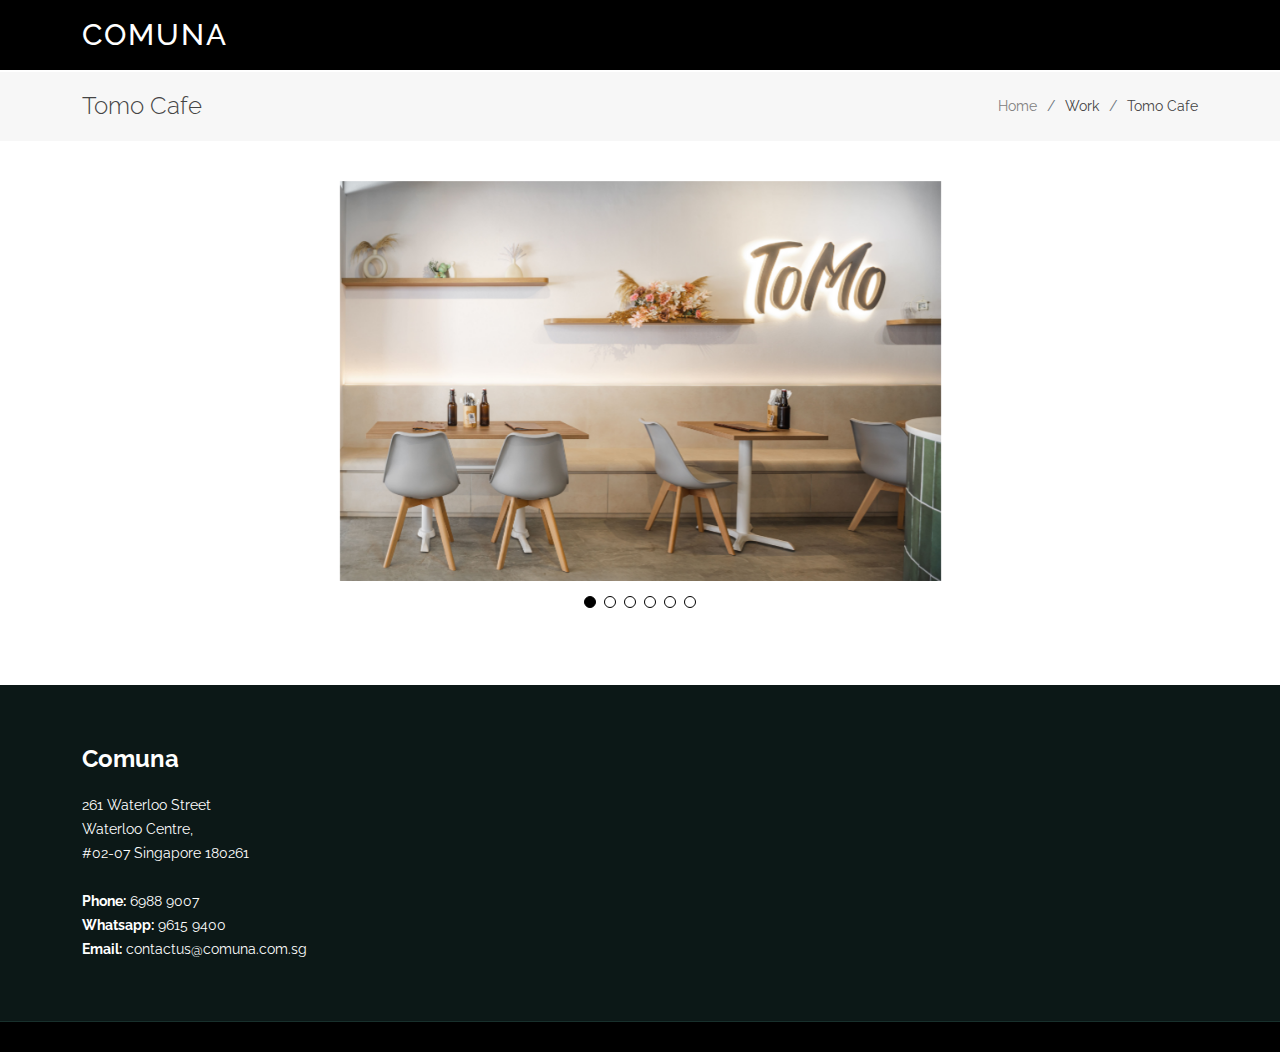
<file: tomo.html>
<!DOCTYPE html>
<html lang="en">

<head>
  <meta charset="utf-8">
  <meta content="width=device-width, initial-scale=1.0" name="viewport">

  <title>Tomo Cafe</title>
  <meta content="" name="description">
  <meta content="" name="keywords">

  <!-- Favicons -->
  <link rel="apple-touch-icon" sizes="180x180" href="/apple-touch-icon.png">
  <link rel="icon" type="image/png" sizes="32x32" href="/favicon-32x32.png">
  <link rel="icon" type="image/png" sizes="16x16" href="/favicon-16x16.png">
  <link rel="manifest" href="/site.webmanifest">
  <link rel="mask-icon" href="/safari-pinned-tab.svg" color="#5bbad5">
  <meta name="msapplication-TileColor" content="#da532c">
  <meta name="theme-color" content="#ffffff">

  <!-- Google Fonts -->
  <link href="https://fonts.googleapis.com/css?family=Open+Sans:300,300i,400,400i,600,600i,700,700i|Raleway:300,300i,400,400i,500,500i,600,600i,700,700i|Poppins:300,300i,400,400i,500,500i,600,600i,700,700i" rel="stylesheet">

  <!-- Vendor CSS Files -->
  <link href="assets/vendor/aos/aos.css" rel="stylesheet">
  <link href="assets/vendor/bootstrap/css/bootstrap.min.css" rel="stylesheet">
  <link href="assets/vendor/bootstrap-icons/bootstrap-icons.css" rel="stylesheet">
  <link href="assets/vendor/boxicons/css/boxicons.min.css" rel="stylesheet">
  <link href="assets/vendor/glightbox/css/glightbox.min.css" rel="stylesheet">
  <link href="assets/vendor/swiper/swiper-bundle.min.css" rel="stylesheet">

  <!-- Template Main CSS File -->
  <link href="assets/css/style.css" rel="stylesheet">

  <!-- =======================================================
  * Template Name: Maxim - v4.9.1
  * Template URL: https://bootstrapmade.com/maxim-free-onepage-bootstrap-theme/
  * Author: BootstrapMade.com
  * License: https://bootstrapmade.com/license/
  ======================================================== -->
</head>

<body>

  <!-- ======= Header ======= -->
  <header id="header" class="fixed-top d-flex align-items-center">
    <div class="container d-flex justify-content-between">

      <div class="logo">
        <h1><a href="index.html">Comuna</a></h1>
        <!-- Uncomment below if you prefer to use an image logo -->
        <!-- <a href="index.html"><img src="assets/img/logo.png" alt="" class="img-fluid"></a>-->
      </div>
    </div>
  </header><!-- End Header -->

  <main id="main">

    <!-- ======= Breadcrumbs Section ======= -->
    <section class="breadcrumbs">
      <div class="container">

        <div class="d-flex justify-content-between align-items-center">
          <h2>Tomo Cafe</h2>
          <ol>
            <li><a href="index.html">Home</a></li>
            <li>Work</li>
            <li>Tomo Cafe</li>
          </ol>
        </div>

      </div>
    </section><!-- Breadcrumbs Section -->

    <!-- ======= Portfolio Details Section ======= -->
    <section id="portfolio-details" class="portfolio-details">
      <div class="container">

        <div class="row gy-4">

          <div class="col-lg-12">
            <div class="portfolio-details-slider swiper">
              <div class="swiper-wrapper align-items-center">

                <div class="swiper-slide text-align-center" style="background-image: url('assets/img/portfolio/tomo/1.jpg')">
                </div>
                <div class="swiper-slide text-align-center" style="background-image: url('assets/img/portfolio/tomo/2.jpg')">
                </div>
                <div class="swiper-slide text-align-center" style="background-image: url('assets/img/portfolio/tomo/3.jpg')">
                </div>
                <div class="swiper-slide text-align-center" style="background-image: url('assets/img/portfolio/tomo/4.jpg')">
                </div>
                <div class="swiper-slide text-align-center" style="background-image: url('assets/img/portfolio/tomo/5.jpg')">
                </div>
                <div class="swiper-slide text-align-center" style="background-image: url('assets/img/portfolio/tomo/6.jpg')">
                </div>

              </div>
              <div class="swiper-pagination"></div>
            </div>
          </div>
        </div>

      </div>
    </section><!-- End Portfolio Details Section -->

  </main><!-- End #main -->

  <!-- ======= Footer ======= -->
  <footer id="footer">
    <div class="footer-top">
      <div class="container">
        <div class="row">

          <div class="col-lg-3 col-md-6">
            <div class="footer-info">
              <h3>Comuna</h3>
              <p>
                261 Waterloo Street <br>
                Waterloo Centre, <br/> 
                #02-07 Singapore 180261<br><br>
                <strong>Phone:</strong> 6988 9007<br>
                <strong>Whatsapp:</strong> 9615 9400<br>
                <strong>Email:</strong>  contactus@comuna.com.sg<br>
              </p>
            </div>
          </div>

        </div>
      </div>
    </div>
  </footer><!-- End Footer -->

  <a href="#" class="back-to-top d-flex align-items-center justify-content-center"><i class="bi bi-arrow-up-short"></i></a>

  <!-- Vendor JS Files -->
  <script src="assets/vendor/aos/aos.js"></script>
  <script src="assets/vendor/bootstrap/js/bootstrap.bundle.min.js"></script>
  <script src="assets/vendor/glightbox/js/glightbox.min.js"></script>
  <script src="assets/vendor/isotope-layout/isotope.pkgd.min.js"></script>
  <script src="assets/vendor/swiper/swiper-bundle.min.js"></script>
  <script src="assets/vendor/php-email-form/validate.js"></script>

  <!-- Template Main JS File -->
  <script src="assets/js/main.js"></script>

</body>

</html>
</file>
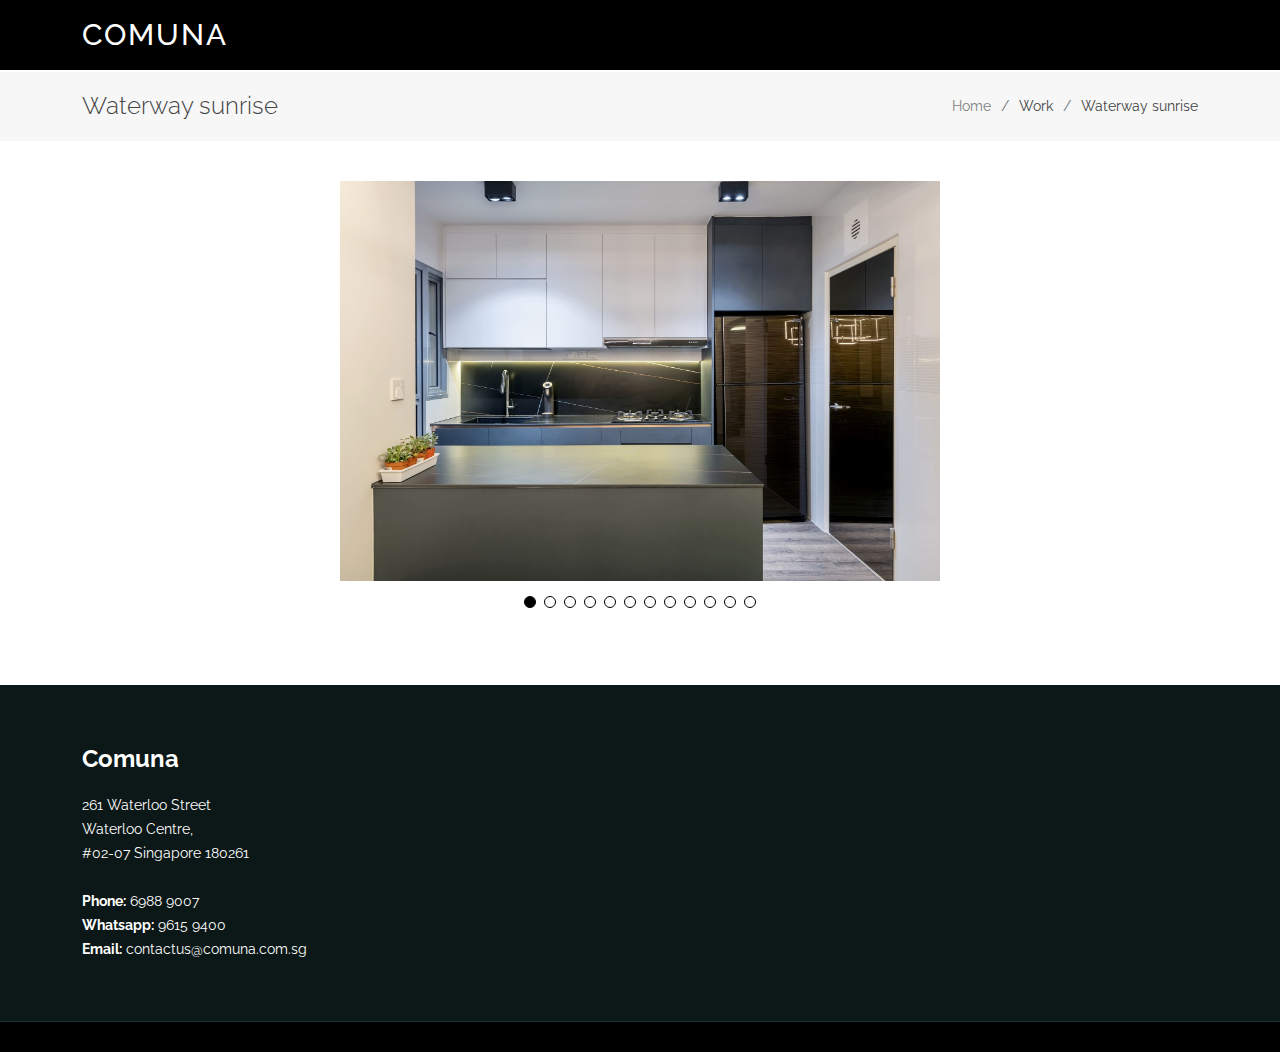
<file: waterway-sunrise.html>
<!DOCTYPE html>
<html lang="en">

<head>
  <meta charset="utf-8">
  <meta content="width=device-width, initial-scale=1.0" name="viewport">

  <title>Waterway sunrise</title>
  <meta content="" name="description">
  <meta content="" name="keywords">

  <!-- Favicons -->
  <link rel="apple-touch-icon" sizes="180x180" href="/apple-touch-icon.png">
  <link rel="icon" type="image/png" sizes="32x32" href="/favicon-32x32.png">
  <link rel="icon" type="image/png" sizes="16x16" href="/favicon-16x16.png">
  <link rel="manifest" href="/site.webmanifest">
  <link rel="mask-icon" href="/safari-pinned-tab.svg" color="#5bbad5">
  <meta name="msapplication-TileColor" content="#da532c">
  <meta name="theme-color" content="#ffffff">

  <!-- Google Fonts -->
  <link href="https://fonts.googleapis.com/css?family=Open+Sans:300,300i,400,400i,600,600i,700,700i|Raleway:300,300i,400,400i,500,500i,600,600i,700,700i|Poppins:300,300i,400,400i,500,500i,600,600i,700,700i" rel="stylesheet">

  <!-- Vendor CSS Files -->
  <link href="assets/vendor/aos/aos.css" rel="stylesheet">
  <link href="assets/vendor/bootstrap/css/bootstrap.min.css" rel="stylesheet">
  <link href="assets/vendor/bootstrap-icons/bootstrap-icons.css" rel="stylesheet">
  <link href="assets/vendor/boxicons/css/boxicons.min.css" rel="stylesheet">
  <link href="assets/vendor/glightbox/css/glightbox.min.css" rel="stylesheet">
  <link href="assets/vendor/swiper/swiper-bundle.min.css" rel="stylesheet">

  <!-- Template Main CSS File -->
  <link href="assets/css/style.css" rel="stylesheet">

  <!-- =======================================================
  * Template Name: Maxim - v4.9.1
  * Template URL: https://bootstrapmade.com/maxim-free-onepage-bootstrap-theme/
  * Author: BootstrapMade.com
  * License: https://bootstrapmade.com/license/
  ======================================================== -->
</head>

<body>

  <!-- ======= Header ======= -->
  <header id="header" class="fixed-top d-flex align-items-center">
    <div class="container d-flex justify-content-between">

      <div class="logo">
        <h1><a href="index.html">Comuna</a></h1>
        <!-- Uncomment below if you prefer to use an image logo -->
        <!-- <a href="index.html"><img src="assets/img/logo.png" alt="" class="img-fluid"></a>-->
      </div>
    </div>
  </header><!-- End Header -->

  <main id="main">

    <!-- ======= Breadcrumbs Section ======= -->
    <section class="breadcrumbs">
      <div class="container">

        <div class="d-flex justify-content-between align-items-center">
          <h2>Waterway sunrise</h2>
          <ol>
            <li><a href="index.html">Home</a></li>
            <li>Work</li>
            <li>Waterway sunrise</li>
          </ol>
        </div>

      </div>
    </section><!-- Breadcrumbs Section -->

    <!-- ======= Portfolio Details Section ======= -->
    <section id="portfolio-details" class="portfolio-details">
      <div class="container">

        <div class="row gy-4">

          <div class="col-lg-12">
            <div class="portfolio-details-slider swiper">
              <div class="swiper-wrapper align-items-center">
                <div class="swiper-slide text-align-center" style="background-image: url('assets/img/portfolio/655-punggol-east/1.jpg')">
                </div>
                <div class="swiper-slide text-align-center" style="background-image: url('assets/img/portfolio/655-punggol-east/2.jpg')">
                </div>
                <div class="swiper-slide text-align-center" style="background-image: url('assets/img/portfolio/655-punggol-east/3.jpg')">
                </div>
                <div class="swiper-slide text-align-center" style="background-image: url('assets/img/portfolio/655-punggol-east/4.jpg')">
                </div>
                <div class="swiper-slide text-align-center" style="background-image: url('assets/img/portfolio/655-punggol-east/5.jpg')">
                </div>
                <div class="swiper-slide text-align-center" style="background-image: url('assets/img/portfolio/655-punggol-east/6.jpg')">
                </div>
                <div class="swiper-slide text-align-center" style="background-image: url('assets/img/portfolio/655-punggol-east/7.jpg')">
                </div>
                <div class="swiper-slide text-align-center" style="background-image: url('assets/img/portfolio/655-punggol-east/8.jpg')">
                </div>
                <div class="swiper-slide text-align-center" style="background-image: url('assets/img/portfolio/655-punggol-east/9.jpg')">
                </div>
                <div class="swiper-slide text-align-center" style="background-image: url('assets/img/portfolio/655-punggol-east/10.jpg')">
                </div>
                <div class="swiper-slide text-align-center" style="background-image: url('assets/img/portfolio/655-punggol-east/11.jpg')">
                </div>
                <div class="swiper-slide text-align-center" style="background-image: url('assets/img/portfolio/655-punggol-east/12.jpg')">
                </div>
              </div>
              <div class="swiper-pagination"></div>
            </div>
          </div>

        </div>

      </div>
    </section><!-- End Portfolio Details Section -->

  </main><!-- End #main -->

  <!-- ======= Footer ======= -->
  <footer id="footer">
    <div class="footer-top">
      <div class="container">
        <div class="row">

          <div class="col-lg-3 col-md-6">
            <div class="footer-info">
              <h3>Comuna</h3>
              <p>
                261 Waterloo Street <br>
                Waterloo Centre, <br/> 
                #02-07 Singapore 180261<br><br>
                <strong>Phone:</strong> 6988 9007<br>
                <strong>Whatsapp:</strong> 9615 9400<br>
                <strong>Email:</strong>  contactus@comuna.com.sg<br>
              </p>
            </div>
          </div>

        </div>
      </div>
    </div>
  </footer><!-- End Footer -->

  <a href="#" class="back-to-top d-flex align-items-center justify-content-center"><i class="bi bi-arrow-up-short"></i></a>

  <!-- Vendor JS Files -->
  <script src="assets/vendor/aos/aos.js"></script>
  <script src="assets/vendor/bootstrap/js/bootstrap.bundle.min.js"></script>
  <script src="assets/vendor/glightbox/js/glightbox.min.js"></script>
  <script src="assets/vendor/isotope-layout/isotope.pkgd.min.js"></script>
  <script src="assets/vendor/swiper/swiper-bundle.min.js"></script>
  <script src="assets/vendor/php-email-form/validate.js"></script>

  <!-- Template Main JS File -->
  <script src="assets/js/main.js"></script>

</body>

</html>
</file>
<file: assets/css/style.css>
/**
* Template Name: Maxim - v4.9.1
* Template URL: https://bootstrapmade.com/maxim-free-onepage-bootstrap-theme/
* Author: BootstrapMade.com
* License: https://bootstrapmade.com/license/
*/

/*--------------------------------------------------------------
# General
--------------------------------------------------------------*/
@font-face {
  font-family: Raleway;
  src: url(Raleway-Regular.ttf);
}

body {
  font-family: Raleway, sans-serif;
  color: #444444;
}

a {
  color: gray;
  text-decoration: none;
}

a:hover {
  color: #22d8b6;
  text-decoration: none;
}

h1,
h2,
h3,
h4,
h5,
h6 {
  font-family: Raleway;
}

.read-more-button {
  cursor: pointer;
}

/*--------------------------------------------------------------
# Back to top button
--------------------------------------------------------------*/
.back-to-top {
  position: fixed;
  visibility: hidden;
  opacity: 0;
  right: 15px;
  bottom: 15px;
  z-index: 996;
  background: black;
  width: 40px;
  height: 40px;
  border-radius: 4px;
  transition: all 0.4s;
}

.back-to-top i {
  font-size: 28px;
  color: #fff;
  line-height: 0;
}

.back-to-top:hover {
  background: gray;
  color: #fff;
}

.back-to-top.active {
  visibility: visible;
  opacity: 1;
}

/*--------------------------------------------------------------
# Disable aos animation delay on mobile devices
--------------------------------------------------------------*/
@media screen and (max-width: 768px) {
  [data-aos-delay] {
    transition-delay: 0 !important;
  }
}

/*--------------------------------------------------------------
# Header
--------------------------------------------------------------*/
#header {
  height: 70px;
  transition: all 0.5s;
  z-index: 997;
  background: #000;
}

#header .logo h1 {
  font-size: 30px;
  margin: 0;
  padding: 6px 0;
  line-height: 1;
  letter-spacing: 2px;
  text-transform: uppercase;
}

#header .logo h1 a,
#header .logo h1 a:hover {
  color: #fff;
  text-decoration: none;
}

#header .logo img {
  padding: 0;
  margin: 0;
  max-height: 40px;
}

@media (max-width: 992px) {
  #header {
    height: 60px;
  }
}

/*--------------------------------------------------------------
# Navigation Menu
--------------------------------------------------------------*/
/**
* Desktop Navigation 
*/
.navbar {
  padding: 0;
}

.navbar ul {
  margin: 0;
  padding: 0;
  display: flex;
  list-style: none;
  align-items: center;
}

.navbar li {
  position: relative;
}

.navbar>ul>li+li {
  margin-left: 30px;
}

.navbar a,
.navbar a:focus {
  display: flex;
  align-items: center;
  justify-content: space-between;
  padding: 12px 0;
  font-size: 14px;
  color: rgba(255, 255, 255, 0.8);
  white-space: nowrap;
  transition: 0.3s;
  position: relative;
}

.navbar a i,
.navbar a:focus i {
  font-size: 12px;
  line-height: 0;
  margin-left: 5px;
}

.navbar>ul>li>a:before {
  content: "";
  position: absolute;
  width: 100%;
  height: 2px;
  bottom: 3px;
  left: 0;
  background-color: gray;
  visibility: hidden;
  width: 0px;
  transition: all 0.3s ease-in-out 0s;
}

.navbar a:hover:before,
.navbar li:hover>a:before,
.navbar .active:before {
  visibility: visible;
  width: 100%;
}

.navbar a:hover,
.navbar .active,
.navbar .active:focus,
.navbar li:hover>a {
  color: #fff;
}

.navbar .dropdown ul {
  display: block;
  position: absolute;
  left: 0;
  top: 100%;
  margin: 0;
  padding: 10px 0;
  z-index: 99;
  opacity: 0;
  visibility: hidden;
  background: #fff;
  box-shadow: 0px 0px 30px rgba(127, 137, 161, 0.25);
  transition: 0.3s;
}

.navbar .dropdown ul li {
  min-width: 200px;
}

.navbar .dropdown ul a {
  padding: 10px 20px;
  font-size: 14px;
  text-transform: none;
  font-weight: 500;
  color: #062822;
}

.navbar .dropdown ul a i {
  font-size: 12px;
}

.navbar .dropdown ul a:hover,
.navbar .dropdown ul .active:hover,
.navbar .dropdown ul li:hover>a {
  color: black;
}

.navbar .dropdown:hover>ul {
  opacity: 1;
  visibility: visible;
}

.navbar .dropdown .dropdown ul {
  top: 0;
  left: calc(100% - 30px);
  visibility: hidden;
}

.navbar .dropdown .dropdown:hover>ul {
  opacity: 1;
  top: 0;
  left: 100%;
  visibility: visible;
}

@media (max-width: 1366px) {
  .navbar .dropdown .dropdown ul {
    left: -90%;
  }

  .navbar .dropdown .dropdown:hover>ul {
    left: -100%;
  }
}

/**
* Mobile Navigation 
*/
.mobile-nav-toggle {
  color: #fff;
  font-size: 28px;
  cursor: pointer;
  display: none;
  line-height: 0;
  transition: 0.5s;
}

@media (max-width: 991px) {
  .mobile-nav-toggle {
    display: block;
  }

  .navbar ul {
    display: none;
  }
}

.navbar-mobile {
  position: fixed;
  overflow: hidden;
  top: 0;
  right: 0;
  left: 0;
  bottom: 0;
  background: rgba(16, 31, 29, 0.9);
  transition: 0.3s;
  z-index: 0;
}

.navbar-mobile .mobile-nav-toggle {
  position: absolute;
  top: 15px;
  right: 15px;
}

.navbar-mobile ul {
  display: block;
  position: absolute;
  top: 55px;
  right: 15px;
  bottom: 15px;
  left: 15px;
  padding: 10px 0;
  background-color: #fff;
  overflow-y: auto;
  transition: 0.3s;
}

.navbar-mobile>ul>li+li {
  margin: 0;
}

.navbar-mobile a:hover:before,
.navbar-mobile li:hover>a:before,
.navbar-mobile .active:before {
  visibility: hidden;
}

.navbar-mobile a,
.navbar-mobile a:focus {
  padding: 10px 20px;
  font-size: 15px;
  color: #21413c;
}

.navbar-mobile a:hover,
.navbar-mobile .active,
.navbar-mobile li:hover>a {
  color: black;
}

.navbar-mobile .getstarted,
.navbar-mobile .getstarted:focus {
  margin: 15px;
}

.navbar-mobile .dropdown ul {
  position: static;
  display: none;
  margin: 10px 20px;
  padding: 10px 0;
  z-index: 99;
  opacity: 1;
  visibility: visible;
  background: #fff;
  box-shadow: 0px 0px 30px rgba(127, 137, 161, 0.25);
}

.navbar-mobile .dropdown ul li {
  min-width: 200px;
}

.navbar-mobile .dropdown ul a {
  padding: 10px 20px;
}

.navbar-mobile .dropdown ul a i {
  font-size: 12px;
}

.navbar-mobile .dropdown ul a:hover,
.navbar-mobile .dropdown ul .active:hover,
.navbar-mobile .dropdown ul li:hover>a {
  color: black;
}

.navbar-mobile .dropdown>.dropdown-active {
  display: block;
}

/*--------------------------------------------------------------
# Hero Section
--------------------------------------------------------------*/
#hero {
  width: 100%;
  height: calc(100vh - 70px);
  background: url("../img/frontpage.jpg") center center;
  background-size: cover;
  position: relative;
  margin-top: 70px;
  padding: 0;
}

#hero:before {
  content: "";
  background: rgba(0, 0, 0, 0.4);
  position: absolute;
  bottom: 0;
  top: 0;
  left: 0;
  right: 0;
}

#hero .container {
  z-index: 2;
}

#hero h1 {
  margin: 0 0 10px 0;
  font-size: 48px;
  line-height: 56px;
  color: #fff;
}

.read-more{
  display:none;
}

#hero h2 {
  color: rgba(255, 255, 255, 1);
  margin-bottom: 35px;
  font-size: 20px;
}

#hero .btn-get-started {
  font-family: Raleway, sans-serif;
  text-transform: uppercase;
  /* font-weight: 500; */
  font-size: 16px;
  letter-spacing: 1px;
  display: inline-block;
  padding: 8px 28px;
  border-radius: 4px;
  transition: 0.5s;
  border: 2px solid #fff;
  color: #fff;
}

#hero .btn-get-started:hover {
  border-color: black;
  background: black;
}

@media (min-width: 1024px) {
  #hero {
    background-attachment: fixed;
  }
}

@media (max-width: 992px) {
  #hero {
    margin-top: 60px;
    height: calc(100vh - 60px);
  }
}

@media (max-width: 768px) {
  #hero h1 {
    font-size: 28px;
    line-height: 36px;
  }

  #hero h2 {
    font-size: 18px;
    line-height: 24px;
    margin-bottom: 30px;
  }
}

/*--------------------------------------------------------------
# Sections General
--------------------------------------------------------------*/
section {
  padding: 60px 0;
  overflow: hidden;
}

.section-bg {
  background-color: #d6d6d6
  ;
}

.section-title {
  padding-bottom: 40px;
  text-align: center;
}

.section-title h2 {
  font-size: 36px;
  font-weight: 300;
  margin-bottom: 20px;
  padding-bottom: 0;
  color: #21413c;
}

.section-title p {
  margin-bottom: 0;
}

/*--------------------------------------------------------------
# Breadcrumbs
--------------------------------------------------------------*/
.breadcrumbs {
  padding: 20px 0;
  background-color: #f7f7f7;
  min-height: 40px;
  margin-top: 72px;
}

@media (max-width: 992px) {
  .breadcrumbs {
    margin-top: 60px;
  }
}

.breadcrumbs h2 {
  font-size: 24px;
  font-weight: 300;
  margin: 0;
}

@media (max-width: 992px) {
  .breadcrumbs h2 {
    margin: 0 0 10px 0;
  }
}

.breadcrumbs ol {
  display: flex;
  flex-wrap: wrap;
  list-style: none;
  padding: 0;
  margin: 0;
  font-size: 14px;
}

.breadcrumbs ol li+li {
  padding-left: 10px;
}

.breadcrumbs ol li+li::before {
  display: inline-block;
  padding-right: 10px;
  color: #6c757d;
  content: "/";
}

@media (max-width: 768px) {
  .breadcrumbs .d-flex {
    display: block !important;
  }

  .breadcrumbs ol {
    display: block;
  }

  .breadcrumbs ol li {
    display: inline-block;
  }
}

/*--------------------------------------------------------------
# About
--------------------------------------------------------------*/
.about h3 {
  font-weight: 400;
  font-size: 34px;
  color: #21413c;
}

.about .icon-box {
  margin-top: 44px;
}

.about .icon-box i {
  font-size: 48px;
  float: left;
  color: black;
}

.about .icon-box h4 {
  font-size: 22px;
  font-weight: 500;
  margin-left: 60px;
  color: #21413c;
}

.about .icon-box p {
  font-size: 15px;
  color: #848484;
  margin-left: 60px;
}

/*--------------------------------------------------------------
# Steps
--------------------------------------------------------------*/
.steps {
  padding: 50px 0 40px 0;
}

.steps .row {
  overflow: hidden;
}

.steps .content-item {
  padding: 40px;
  border-left: 1px solid #d4e9e6;
  border-bottom: 1px solid #d4e9e6;
  margin: -1px;
}

.steps .content-item span {
  display: block;
  font-size: 24px;
  font-weight: 400;
  color: black;
}

.steps .content-item h4 {
  font-size: 28px;
  font-weight: 400;
  padding: 0;
  margin: 20px 0;
  color: #21413c;
}

.steps .content-item p {
  color: #aaaaaa;
  font-size: 15px;
  margin: 0;
  padding: 0;
}

@media (max-width: 768px) {
  .steps .content-item {
    padding: 40px 0;
  }
}

/*--------------------------------------------------------------
# Features
--------------------------------------------------------------*/
.features .nav-tabs {
  border: 0;
}

.features .nav-link {
  border: 0;
  padding: 20px;
  transition: 0.3s;
  color: #21413c;
}

.features .nav-link:hover {
  color: gray;
}

.features .nav-link h4 {
  font-size: 18px;
  font-weight: 600;
}

.features .nav-link p {
  font-size: 14px;
  margin-bottom: 0;
}

.features .nav-link.active {
  box-shadow: 0px 2px 15px rgba(0, 0, 0, 0.12);
}

.features .nav-link.active h4 {
  color: gray;
}

.features .tab-pane.active {
  -webkit-animation: slide-down 0.5s ease-out;
  animation: slide-down 0.5s ease-out;
}

@-webkit-keyframes slide-down {
  0% {
    opacity: 0;
  }

  100% {
    opacity: 1;
  }
}

@keyframes slide-down {
  0% {
    opacity: 0;
  }

  100% {
    opacity: 1;
  }
}

/*--------------------------------------------------------------
# Services
--------------------------------------------------------------*/
.services .icon-box {
  padding: 30px;
  position: relative;
  overflow: hidden;
  margin: 0;
  background: #fff;
  transition: all 0.3s ease-in-out;
  border-radius: 15px;
  text-align: center;
  border-bottom: 3px solid #fff;
}

.services .icon-box:hover {
  box-shadow: 0 2px 29px 0 rgba(37, 37, 37, 0.1);
}

.services .icon i {
  font-size: 48px;
  line-height: 1;
  margin-bottom: 15px;
}

.services .title {
  font-weight: 700;
  margin-bottom: 15px;
  font-size: 18px;
}

.services .title a {
  color: #111;
}

.services .description {
  font-size: 15px;
  line-height: 28px;
  margin-bottom: 0;
}

.services .icon-box-pink .icon i {
  color: #ff689b;
}

.services .icon-box-cyan .icon i {
  color: #3fcdc7;
}

.services .icon-box-green .icon i {
  color: #41cf2e;
}

.services .icon-box-blue .icon i {
  color: #2282ff;
}

/*--------------------------------------------------------------
# Testimonials
--------------------------------------------------------------*/
.testimonials .testimonials-carousel,
.testimonials .testimonials-slider {
  overflow: hidden;
}

.testimonials .testimonial-item {
  box-sizing: content-box;
  min-height: 320px;
}

.testimonials .testimonial-item .testimonial-img {
  width: 200px;
  margin: -40px 0 0 40px;
  position: relative;
  z-index: 2;
  border: 6px solid #fff;
}

.testimonials .testimonial-item h3 {
  font-size: 18px;
  font-weight: bold;
  margin: 10px 0 5px 45px;
  color: #111;
}

.testimonials .testimonial-item h4 {
  font-size: 14px;
  color: #999;
  margin: 0 0 0 45px;
}

.testimonials .testimonial-item .quote-icon-left,
.testimonials .testimonial-item .quote-icon-right {
  font-size: 26px;
}

.testimonials .testimonial-item .quote-icon-left {
  display: inline-block;
  left: -5px;
  position: relative;
}

.testimonials .testimonial-item .quote-icon-right {
  display: inline-block;
  right: -5px;
  position: relative;
  top: 10px;
}

.testimonials .testimonial-item p {
  font-style: italic;
  margin: 0 15px 0 15px;
  padding: 20px 20px 60px 20px;
  background: #d6d6d6;
  position: relative;
  border-radius: 6px;
  position: relative;
  z-index: 1;
}

.testimonials .swiper-pagination {
  margin-top: 20px;
  position: relative;
}

.testimonials .swiper-pagination .swiper-pagination-bullet {
  width: 12px;
  height: 12px;
  background-color: #fff;
  opacity: 1;
  border: 1px solid black;
}

.testimonials .swiper-pagination .swiper-pagination-bullet-active {
  background-color: black;
}

/*--------------------------------------------------------------
# Portfolio
--------------------------------------------------------------*/
.portfolio .portfolio-item {
  margin-bottom: 30px;
}

.portfolio #portfolio-flters {
  padding: 0;
  margin: 0 auto 35px auto;
  list-style: none;
  text-align: center;
  background: #fff;
  box-shadow: 0px 2px 15px rgba(0, 0, 0, 0.1);
  border-radius: 50px;
  padding: 8px 20px;
}

.portfolio #portfolio-flters li {
  cursor: pointer;
  display: inline-block;
  padding: 10px 15px 8px 15px;
  font-size: 14px;
  font-weight: 600;
  line-height: 1;
  text-transform: uppercase;
  color: #444444;
  margin-bottom: 5px;
  transition: all 0.3s ease-in-out;
}

.portfolio #portfolio-flters li:hover,
.portfolio #portfolio-flters li.filter-active {
  color: black;
}

.portfolio #portfolio-flters li:last-child {
  margin-right: 0;
}

.portfolio .portfolio-wrap {
  transition: 0.3s;
  position: relative;
  overflow: hidden;
  z-index: 1;
  background: rgba(0, 0, 0, 0.6);
}

.portfolio .portfolio-wrap::before {
  content: "";
  background: rgba(0, 0, 0, 0.5);
  position: absolute;
  left: 30px;
  right: 30px;
  top: 30px;
  bottom: 30px;
  transition: all ease-in-out 0.3s;
  z-index: 2;
  opacity: 0;
}

.portfolio .portfolio-wrap .portfolio-info {
  opacity: 0;
  position: absolute;
  top: 0;
  left: 0;
  right: 0;
  bottom: 0;
  text-align: center;
  z-index: 3;
  transition: all ease-in-out 0.3s;
  display: flex;
  flex-direction: column;
  justify-content: center;
  align-items: center;
}

.portfolio .portfolio-wrap .portfolio-info::before {
  display: block;
  content: "";
  width: 48px;
  height: 48px;
  position: absolute;
  top: 35px;
  left: 35px;
  border-top: 3px solid #fff;
  border-left: 3px solid #fff;
  transition: all 0.5s ease 0s;
  z-index: 9994;
}

.portfolio .portfolio-wrap .portfolio-info::after {
  display: block;
  content: "";
  width: 48px;
  height: 48px;
  position: absolute;
  bottom: 35px;
  right: 35px;
  border-bottom: 3px solid #fff;
  border-right: 3px solid #fff;
  transition: all 0.5s ease 0s;
  z-index: 9994;
}

.portfolio .portfolio-wrap .portfolio-info h4 {
  font-size: 20px;
  color: #fff;
  font-weight: 600;
}

.portfolio .portfolio-wrap .portfolio-info p {
  color: #ffffff;
  font-size: 14px;
  text-transform: uppercase;
  padding: 0;
  margin: 0;
}

.portfolio .portfolio-wrap .portfolio-links {
  text-align: center;
  z-index: 4;
}

.portfolio .portfolio-wrap .portfolio-links a {
  color: #fff;
  margin: 0 2px;
  font-size: 28px;
  display: inline-block;
  transition: 0.3s;
}

.portfolio .portfolio-wrap .portfolio-links a:hover {
  color: #4ae3c6;
}

.portfolio .portfolio-wrap:hover::before {
  top: 0;
  left: 0;
  right: 0;
  bottom: 0;
  opacity: 1;
}

.portfolio .portfolio-wrap:hover .portfolio-info {
  opacity: 1;
}

.portfolio .portfolio-wrap:hover .portfolio-info::before {
  top: 15px;
  left: 15px;
}

.portfolio .portfolio-wrap:hover .portfolio-info::after {
  bottom: 15px;
  right: 15px;
}

.portfolio-details-slider .swiper-slide {
  background-repeat: no-repeat, repeat;
  background-size: contain; 
  width:400px; 
  height:400px;
  background-position: center;
}


/* Clients Section - Home Page
------------------------------*/
.clients {
  padding: 10px 0;
}

.clients .client-logo {
  display: flex;
  justify-content: center;
  align-items: center;
  overflow: hidden;
}

.clients .client-logo img {
  padding: 40px;
  max-width: 100%;
  transition: 0.3s;
  opacity: 1;
}

.clients .client-logo img:hover {
  filter: none;
  opacity: 1;
}

@media (max-width: 640px) {
  .clients .client-logo img {
    padding: 20px;
  }
}

/*--------------------------------------------------------------
# Portfolio Details
--------------------------------------------------------------*/
.portfolio-details {
  padding-top: 40px;
}

.portfolio-details .portfolio-details-slider img {
  width: 70%;
}

.portfolio-details .portfolio-details-slider .swiper-pagination {
  margin-top: 20px;
  position: relative;
}

.text-align-center {
  text-align: center;
}

.portfolio-details .portfolio-details-slider .swiper-pagination .swiper-pagination-bullet {
  width: 12px;
  height: 12px;
  background-color: #fff;
  opacity: 1;
  border: 1px solid black;
}

.portfolio-details .portfolio-details-slider .swiper-pagination .swiper-pagination-bullet-active {
  background-color: black;
}

.portfolio-details .portfolio-info {
  padding: 30px;
  box-shadow: 0px 0 30px rgba(33, 65, 60, 0.08);
}

.portfolio-details .portfolio-info h3 {
  font-size: 22px;
  font-weight: 700;
  margin-bottom: 20px;
  padding-bottom: 20px;
  border-bottom: 1px solid #eee;
}

.portfolio-details .portfolio-info ul {
  list-style: none;
  padding: 0;
  font-size: 15px;
}

.portfolio-details .portfolio-info ul li+li {
  margin-top: 10px;
}

.portfolio-details .portfolio-description {
  padding-top: 30px;
}

.portfolio-details .portfolio-description h2 {
  font-size: 26px;
  font-weight: 700;
  margin-bottom: 20px;
}

.portfolio-details .portfolio-description p {
  padding: 0;
}

/*--------------------------------------------------------------
# Team
--------------------------------------------------------------*/
.team .member {
  text-align: center;
  margin-bottom: 20px;
  background: #343a40;
  position: relative;
  overflow: hidden;
}

.team .member .member-info {
  opacity: 0;
  position: absolute;
  bottom: 0;
  top: 0;
  left: 0;
  right: 0;
  transition: 0.2s;
}

.team .member .member-info-content {
  position: absolute;
  left: 0;
  right: 0;
  bottom: 0;
  transition: bottom 0.4s;
}

.team .member .member-info-content h4 {
  font-weight: 700;
  margin-bottom: 2px;
  font-size: 18px;
  color: #fff;
}

.team .member .member-info-content span {
  font-style: italic;
  display: block;
  font-size: 13px;
  color: #fff;
}

.team .member .social {
  position: absolute;
  left: -50px;
  top: 0;
  bottom: 0;
  width: 50px;
  transition: left ease-in-out 0.3s;
  background: rgba(0, 0, 0, 0.5);
  text-align: center;
}

.team .member .social a {
  transition: color 0.3s;
  display: block;
  color: #fff;
  margin-top: 15px;
}

.team .member .social a:hover {
  color: black;
}

.team .member .social i {
  font-size: 18px;
  margin: 0 2px;
}

.team .member .member-info {
  background: linear-gradient(0deg, rgba(0, 0, 0, 0.6) 0%, rgba(0, 0, 0, 0.8) 20%, rgba(0, 212, 255, 0) 100%);
  opacity: 0.7;
}

.team .member .member-info-content {
  bottom: 30px;
  transition: bottom 0.4s;
}

.team .member:hover .social {
  left: 0;
  transition: left ease-in-out 0.3s;
}

/*--------------------------------------------------------------
# F.A.Q
--------------------------------------------------------------*/
.faq .faq-list {
  padding: 0 100px;
}

.faq .faq-list ul {
  padding: 0;
  list-style: none;
}

.faq .faq-list li+li {
  margin-top: 15px;
}

.faq .faq-list li {
  padding: 20px;
  background: #fff;
  border-radius: 4px;
  position: relative;
}

.faq .faq-list a {
  display: block;
  position: relative;
  font-family: "Poppins", sans-serif;
  font-size: 16px;
  line-height: 24px;
  font-weight: 500;
  padding: 0 30px;
  outline: none;
  cursor: pointer;
}

.faq .faq-list .icon-help {
  font-size: 24px;
  position: absolute;
  right: 0;
  left: 20px;
  color: #97cac2;
}

.faq .faq-list .icon-show,
.faq .faq-list .icon-close {
  font-size: 24px;
  position: absolute;
  right: 0;
  top: 0;
}

.faq .faq-list p {
  margin-bottom: 0;
  padding: 10px 0 0 0;
}

.faq .faq-list .icon-show {
  display: none;
}

.faq .faq-list a.collapsed {
  color: #343a40;
}

.faq .faq-list a.collapsed:hover {
  color: black;
}

.faq .faq-list a.collapsed .icon-show {
  display: inline-block;
}

.faq .faq-list a.collapsed .icon-close {
  display: none;
}

@media (max-width: 1200px) {
  .faq .faq-list {
    padding: 0;
  }
}

/*--------------------------------------------------------------
# Contact
--------------------------------------------------------------*/
.contact .info {
  padding: 30px;
  width: 100%;
  background: #fff;
  box-shadow: 0px 2px 15px rgba(0, 0, 0, 0.1);
}

.contact .info i {
  font-size: 20px;
  color: black;
  float: left;
  width: 44px;
  height: 44px;
  background: white;
  display: flex;
  justify-content: center;
  align-items: center;
  border-radius: 50px;
  transition: all 0.3s ease-in-out;
}

.contact .info h4 {
  padding: 0 0 0 60px;
  font-size: 22px;
  font-weight: 600;
  margin-bottom: 5px;
  color: #21413c;
}

.contact .info p {
  padding: 0 0 0 60px;
  margin-bottom: 0;
  font-size: 14px;
  color: black;
}

.contact .info .email p {
  padding-top: 5px;
}

.contact .info .social-links {
  padding-left: 60px;
}

.contact .info .social-links a {
  font-size: 18px;
  display: inline-block;
  background: #333;
  color: #fff;
  line-height: 1;
  padding: 8px 0;
  border-radius: 50%;
  text-align: center;
  width: 36px;
  height: 36px;
  transition: 0.3s;
  margin-right: 10px;
}

.contact .info .social-links a:hover {
  background: black;
  color: #fff;
}

.contact .info .email:hover i,
.contact .info .address:hover i,
.contact .info .phone:hover i {
  background: black;
  color: #fff;
}

.contact .php-email-form {
  width: 100%;
  padding: 30px;
  background: #fff;
  box-shadow: 0 0 24px 0 rgba(0, 0, 0, 0.12);
}

.contact .php-email-form .form-group {
  padding-bottom: 8px;
}

.contact .php-email-form .error-message {
  display: none;
  color: #fff;
  background: #ed3c0d;
  text-align: left;
  padding: 15px;
  font-weight: 600;
}

.contact .php-email-form .error-message br+br {
  margin-top: 25px;
}

.contact .php-email-form .sent-message {
  display: none;
  color: #fff;
  background: #18d26e;
  text-align: center;
  padding: 15px;
  font-weight: 600;
}

.contact .php-email-form .loading {
  display: none;
  background: #fff;
  text-align: center;
  padding: 15px;
}

.contact .php-email-form .loading:before {
  content: "";
  display: inline-block;
  border-radius: 50%;
  width: 24px;
  height: 24px;
  margin: 0 10px -6px 0;
  border: 3px solid #18d26e;
  border-top-color: #eee;
  -webkit-animation: animate-loading 1s linear infinite;
  animation: animate-loading 1s linear infinite;
}

.contact .php-email-form input,
.contact .php-email-form textarea {
  border-radius: 0;
  box-shadow: none;
  font-size: 14px;
}

.contact .php-email-form input {
  height: 44px;
}

.contact .php-email-form textarea {
  padding: 10px 12px;
}

.contact .php-email-form button[type=submit] {
  background: black;
  border: 0;
  padding: 10px 24px;
  color: #fff;
  transition: 0.4s;
  border-radius: 4px;
}

.contact .php-email-form button[type=submit]:hover {
  background: #22d8b6;
}

@-webkit-keyframes animate-loading {
  0% {
    transform: rotate(0deg);
  }

  100% {
    transform: rotate(360deg);
  }
}

@keyframes animate-loading {
  0% {
    transform: rotate(0deg);
  }

  100% {
    transform: rotate(360deg);
  }
}

/*--------------------------------------------------------------
# Footer
--------------------------------------------------------------*/
#footer {
  background: black;
  padding: 0 0 30px 0;
  color: #fff;
  font-size: 14px;
}

#footer .footer-top {
  background: #0c1817;
  border-bottom: 1px solid #18302c;
  padding: 60px 0 30px 0;
}

#footer .footer-top .footer-info {
  margin-bottom: 30px;
}

#footer .footer-top .footer-info h3 {
  font-size: 24px;
  margin: 0 0 20px 0;
  padding: 2px 0 2px 0;
  line-height: 1;
  font-weight: 700;
}

#footer .footer-top .footer-info p {
  font-size: 14px;
  line-height: 24px;
  margin-bottom: 0;
  font-family: Raleway, sans-serif;
  color: #fff;
}

#footer .footer-top .social-links a {
  font-size: 18px;
  display: inline-block;
  background: #1c3733;
  color: #fff;
  line-height: 1;
  padding: 8px 0;
  margin-right: 4px;
  border-radius: 50%;
  text-align: center;
  width: 36px;
  height: 36px;
  transition: 0.3s;
}

#footer .footer-top .social-links a:hover {
  background: black;
  color: #fff;
  text-decoration: none;
}

#footer .footer-top h4 {
  font-size: 16px;
  font-weight: 600;
  color: #fff;
  position: relative;
  padding-bottom: 12px;
}

#footer .footer-top .footer-links {
  margin-bottom: 30px;
}

#footer .footer-top .footer-links ul {
  list-style: none;
  padding: 0;
  margin: 0;
}

#footer .footer-top .footer-links ul i {
  padding-right: 2px;
  color: #4ae3c6;
  font-size: 18px;
  line-height: 1;
}

#footer .footer-top .footer-links ul li {
  padding: 10px 0;
  display: flex;
  align-items: center;
}

#footer .footer-top .footer-links ul li:first-child {
  padding-top: 0;
}

#footer .footer-top .footer-links ul a {
  color: #fff;
  transition: 0.3s;
  display: inline-block;
  line-height: 1;
}

#footer .footer-top .footer-links ul a:hover {
  color: #34dfbf;
}

#footer .footer-top .footer-newsletter form {
  margin-top: 30px;
  background: #fff;
  padding: 6px 10px;
  position: relative;
  border-radius: 4px 0 0 4px;
}

#footer .footer-top .footer-newsletter form input[type=email] {
  border: 0;
  padding: 4px;
  width: calc(100% - 110px);
}

#footer .footer-top .footer-newsletter form input[type=submit] {
  position: absolute;
  top: 0;
  right: -4px;
  bottom: 0;
  border: 0;
  background: none;
  font-size: 16px;
  padding: 0 20px;
  background: black;
  color: #fff;
  transition: 0.3s;
  border-radius: 0 4px 4px 0;
}

#footer .footer-top .footer-newsletter form input[type=submit]:hover {
  background: #14806c;
}

#footer .copyright {
  text-align: center;
  padding-top: 30px;
}

#footer .credits {
  padding-top: 10px;
  text-align: center;
  font-size: 13px;
  color: #fff;
}
</file>
